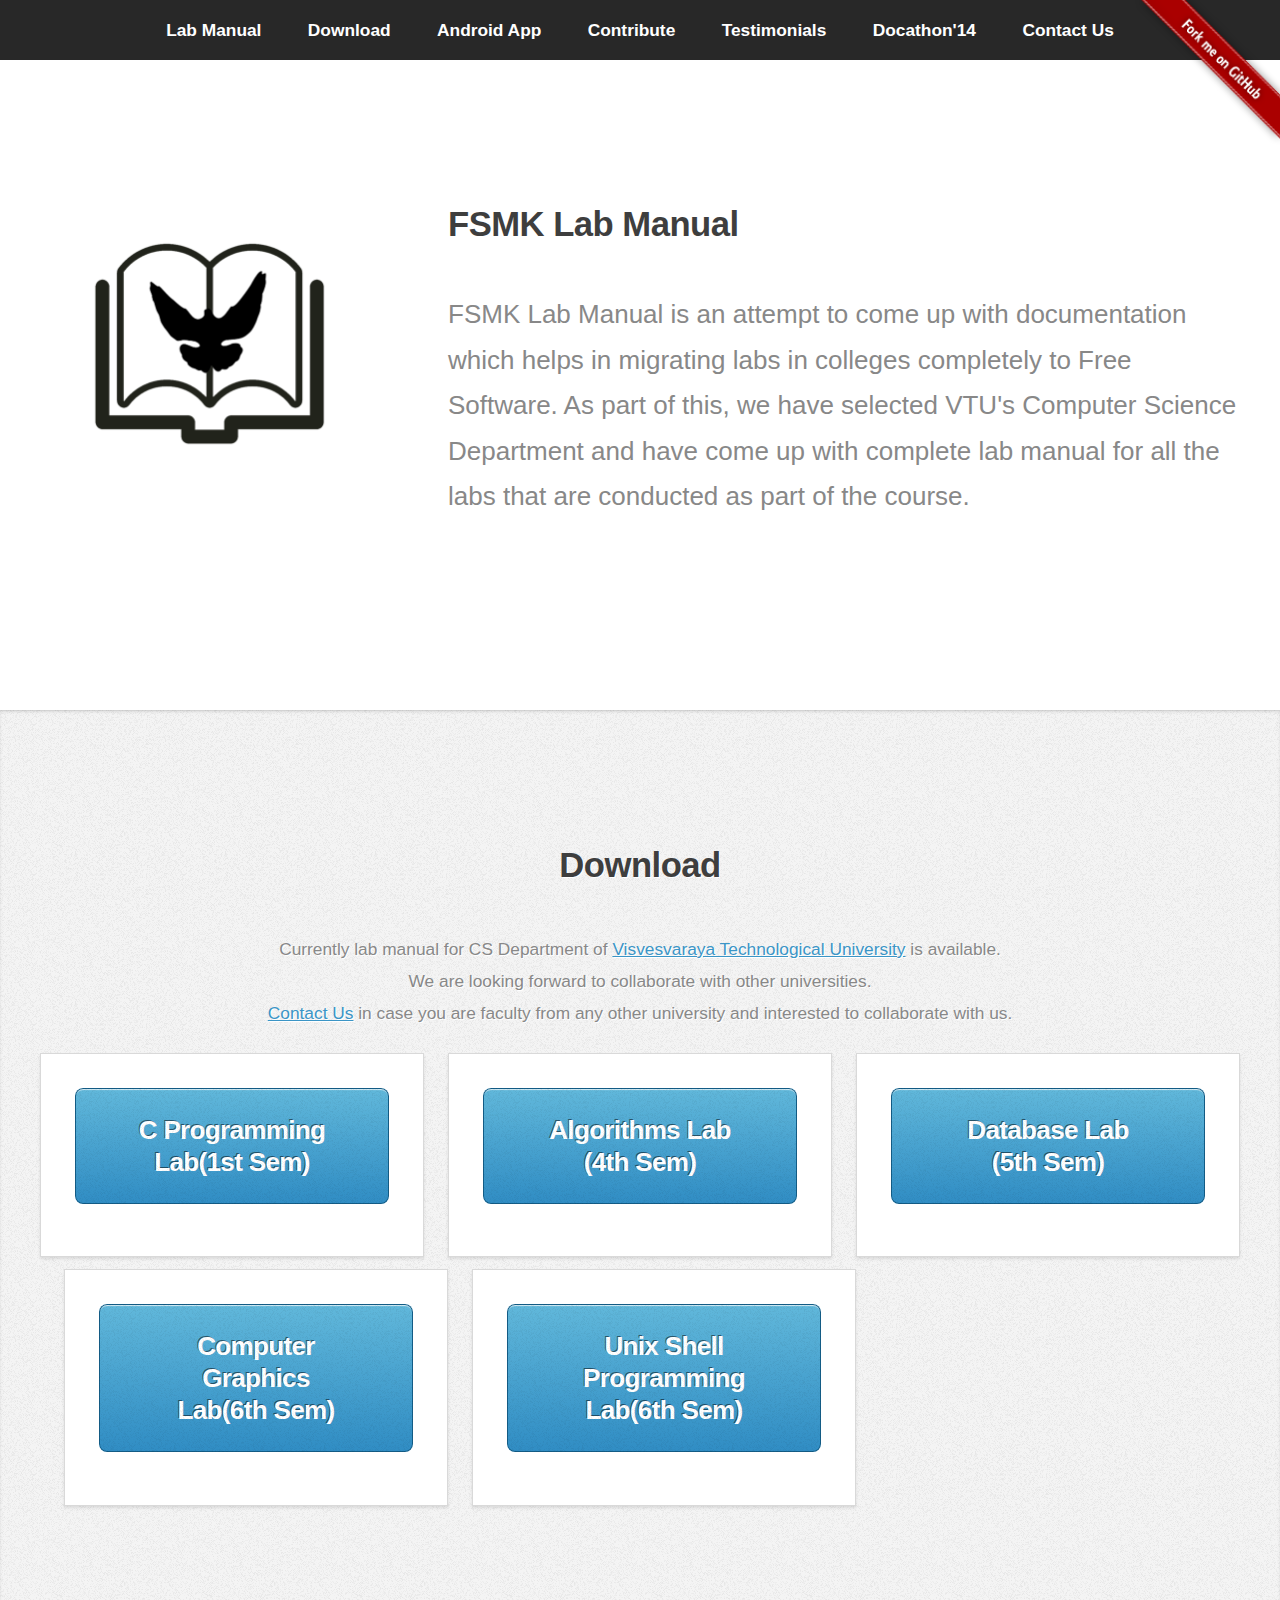
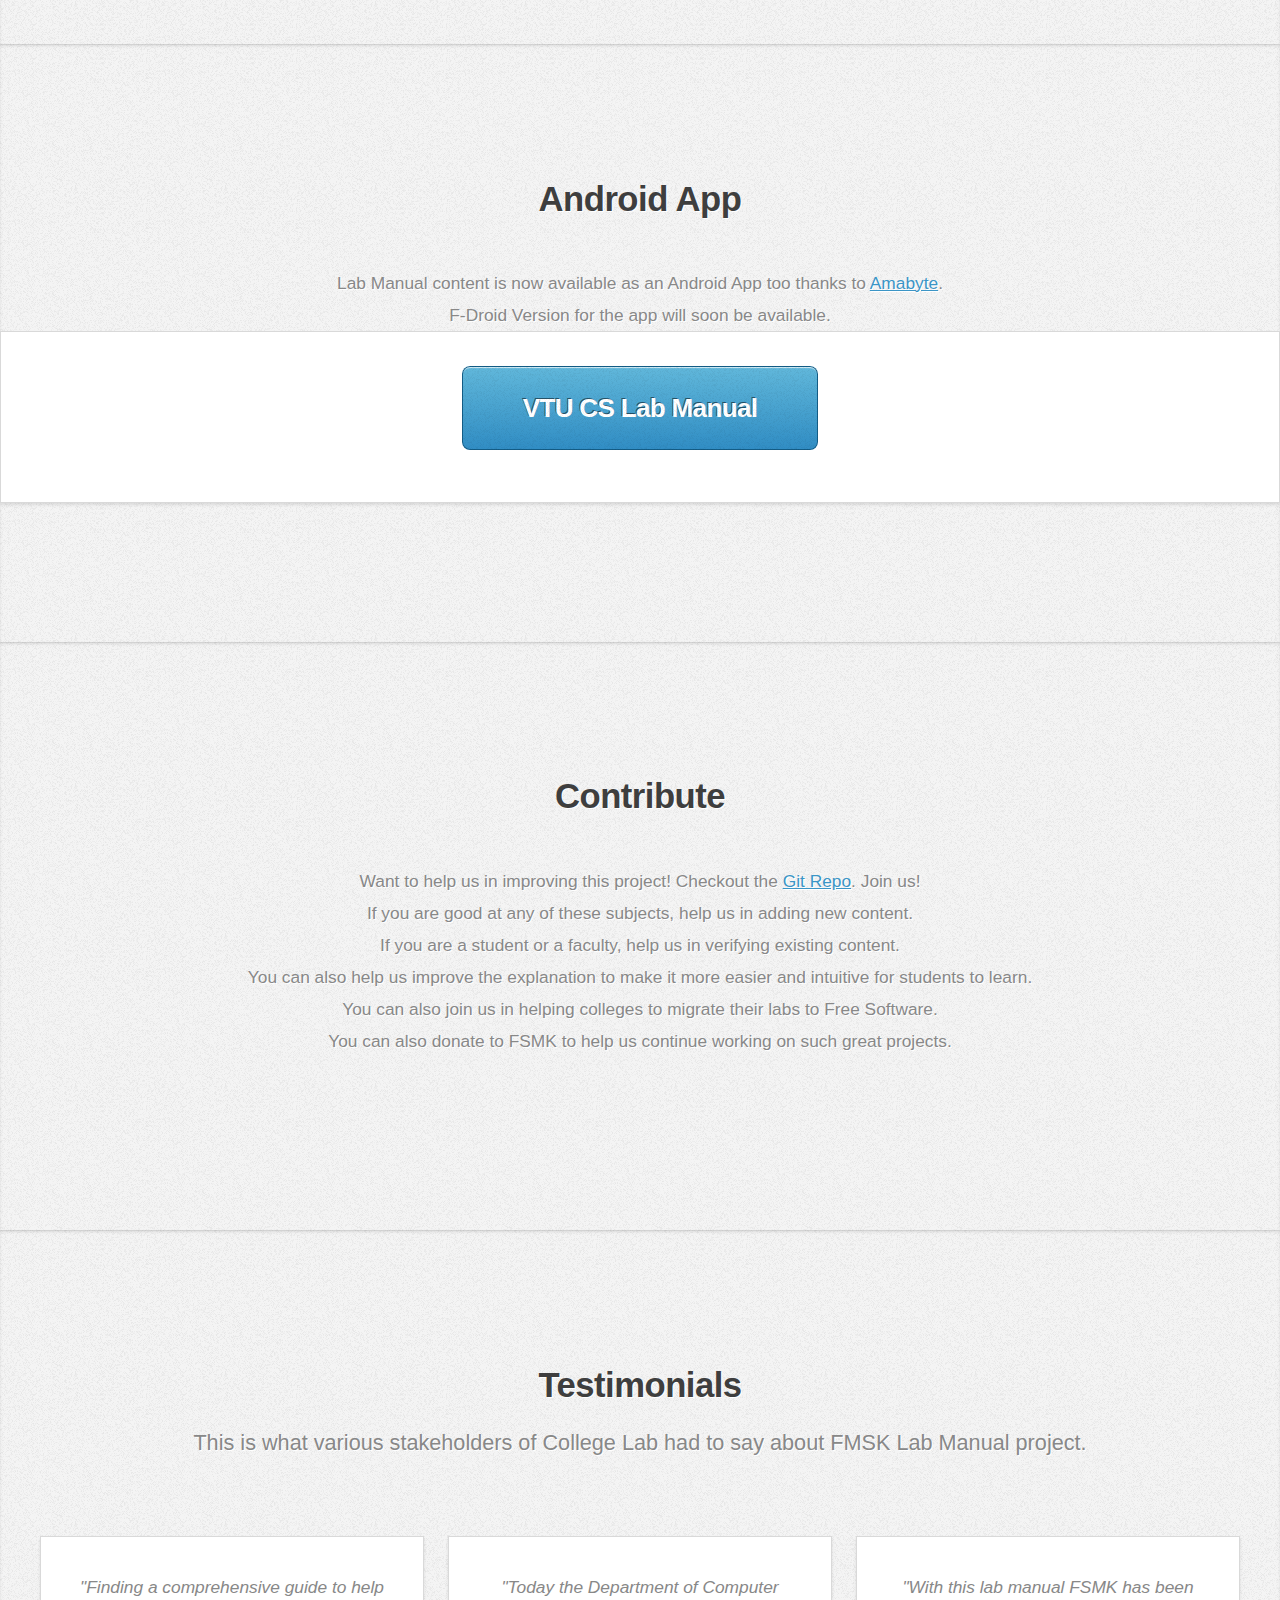
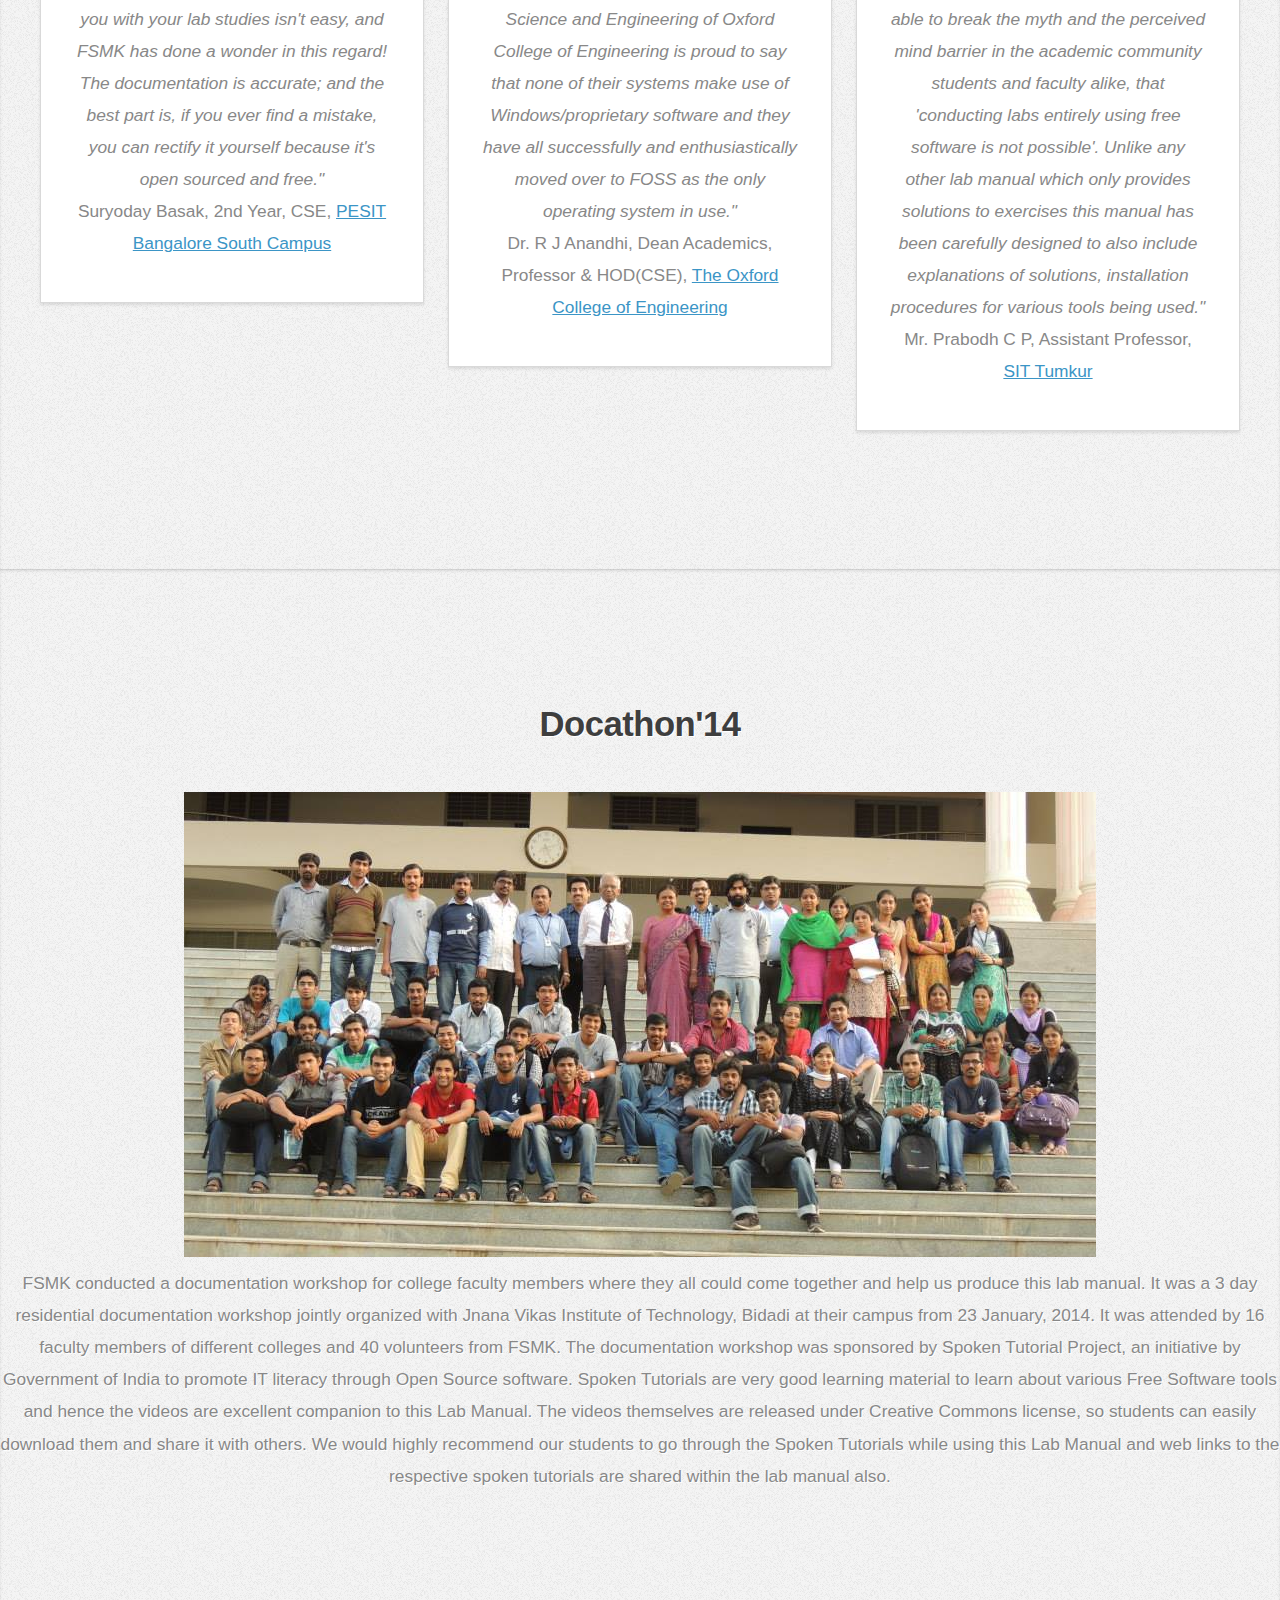
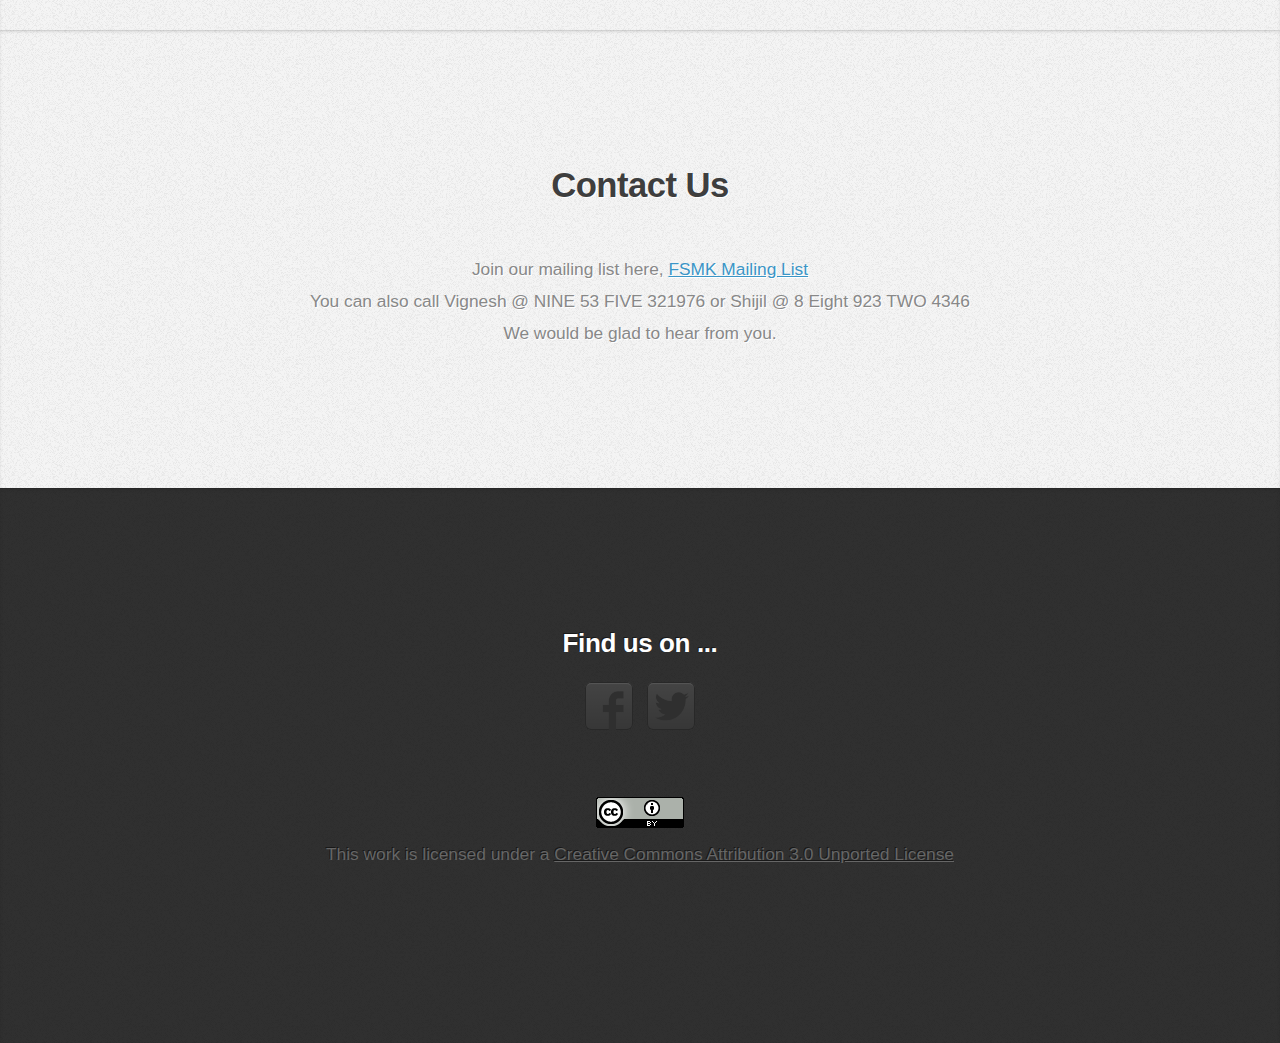
<file: .old/index.html>
<!DOCTYPE HTML>
<html>
<head>
<title>FSMK Lab Manual Project- Spreading Freedom in the labs</title>
<meta charset="utf-8">

<script src="js/jquery-1.8.3.min.js"></script>
<script src="css/5grid/init.js?use=mobile,desktop,1000px"></script>
<script src="js/init.js"></script>
<link rel="stylesheet" href="css/site.css">
<noscript>
<link rel="stylesheet" href="css/5grid/core.css">
<link rel="stylesheet" href="css/5grid/core-desktop.css">
<link rel="stylesheet" href="css/5grid/core-1200px.css">
<link rel="stylesheet" href="css/5grid/core-noscript.css">
<link rel="stylesheet" href="css/style.css">
<link rel="stylesheet" href="css/style-desktop.css">
</noscript>

</head>
<body>
  <div class="github-ribbon">
    <a href="https://github.com/fsmk/CS-VTU-Lab-Manual/" target="_blank">
      <img src="images/fork_me.png" width="100%" style="border-width: 1" alt="Github fork" title="Check out Github Repo to access all the source code.">
    </a>
  </div>
<nav id="nav">
  <ul>
    <li><a href="#top">Lab Manual</a></li>
    <li><a href="#download">Download</a></li>
    <li><a href="#app"><span color="blue">Android App</span></a></li>
    <li><a href="#contribute">Contribute</a></li>
    <li><a href="#testimonial">Testimonials</a></li>
    <li><a href="#docathon">Docathon'14</a></li>
    <li><a href="#contact">Contact Us</a></li>
  </ul>
</nav>
<div class="wrapper wrapper-style1 wrapper-first">
  <article class="5grid-layout" id="top">
    <div class="row">
      <div class="4u"> <span class="me image image-full"><img src="images/logo2.png" alt=""></span> </div>
      <div class="8u">
        <header>
          <h2><strong>FSMK Lab Manual</strong></h2>
        </header>
        <p>
       	 FSMK Lab Manual is an attempt to come up with documentation which helps in migrating labs in colleges completely to Free Software. As part of this, we have selected VTU's Computer Science Department and have come up with complete lab manual for all the labs that are conducted as part of the course.       	 
        </p>
        </div>
    </div>
  </article>
</div>
<div class="wrapper wrapper-style3">
  <article id="download">
    <header>
      <h2>Download</h2>
    </header>
    <span>
      Currently lab manual for CS Department of <a href="http://vtu.ac.in">Visvesvaraya Technological University</a> is available. 
      <br>We are looking forward to collaborate with other universities. 
      <br><a href="#contact">Contact Us</a> in case you are faculty from any other university and interested to collaborate with us.
    </span>
    <div class="5grid-layout">
      <div class="row">
        <div class="12u"> </div>
      </div>
      <div class="row">
        <div class="4u">
          <article class="box box-style2">
            <a href="https://github.com/fsmk/CS-VTU-Lab-Manual/blob/master/VTU/Sem1_Sem2/OLD2010/CPP_Lab/CPL.pdf?raw=true" class="button button-big">C Programming Lab(1st Sem) </a> 
          </article>
        </div>
        <div class="4u">
          <article class="box box-style2">           
            <a href="https://github.com/fsmk/CS-VTU-Lab-Manual/blob/master/VTU/Sem4/ADA_Lab/ADA.pdf?raw=true" class="button button-big">Algorithms Lab            (4th Sem)</a>             
          </article>
        </div>
        <div class="4u">
          <article class="box box-style2">           
            <a href="https://github.com/fsmk/CS-VTU-Lab-Manual/blob/master/VTU/Sem5/DB_Lab/DB_CSE_5thSem.pdf?raw=true" class="button button-big">Database Lab             (5th Sem)</a>             
          </article>
        </div>
        <div class="4u">
          <article class="box box-style2">           
            <a href="https://github.com/fsmk/CS-VTU-Lab-Manual/blob/master/VTU/Sem6/CG_Lab/CG.pdf?raw=true" class="button button-big">Computer Graphics Lab(6th Sem)</a>             
          </article>
        </div>
        <div class="4u">
          <article class="box box-style2">           
            <a href="https://github.com/fsmk/CS-VTU-Lab-Manual/blob/master/VTU/Sem6/USP_CD_Lab/USP.pdf?raw=true" class="button button-big">Unix Shell Programming Lab(6th Sem)</a>             
          </article>
        </div>
      </div>      
  </article>
</div>
<div class="wrapper wrapper-style3">
  <article id="app">
    <header>
      <h2>Android App</h2>
    </header>
    <span color="blue">
      Lab Manual content is now available as an Android App too thanks to <a href="http://www.amabyte.com/">Amabyte</a>. 
      <br>F-Droid Version for the app will soon be available.
    </span>
    <div class="4u">
      <article class="box box-style2">           
        <a href="https://play.google.com/store/apps/details?id=com.amabyte.vtucslabmanual&hl=en" target="_blank" class="button button-big">VTU CS Lab Manual</a>             
      </article>
    </div> 
  </article>
</div>
<div class="wrapper wrapper-style3">
  <article id="contribute">
    <header>
      <h2>Contribute</h2>
    </header>
    <span color="blue">
      Want to help us in improving this project! Checkout the <a href="https://github.com/fsmk/CS-VTU-Lab-Manual/">Git Repo</a>. Join us!
      <ul>
        <li>If you are good at any of these subjects, help us in adding new content.</li>
        <li>If you are a student or a faculty, help us in verifying existing content.</li>
        <li>You can also help us improve the explanation to make it more easier and intuitive for students to learn.</li>
        <li>You can also join us in helping colleges to migrate their labs to Free Software.</li>
        <li>You can also donate to FSMK to help us continue working on such great projects.</li>
      </ul>
    </span> 
  </article>
</div>
<div class="wrapper wrapper-style3">
  <article id="testimonial">
    <header>
      <h2>Testimonials</h2>
    <span>
      This is what various stakeholders of College Lab had to say about FMSK Lab Manual project.
    </span> 
    </header>
    <div class="5grid-layout">
      <div class="row">
        <div class="12u"> </div>
      </div>
      <div class="row">
        <div class="4u">
          <article class="box box-style2">           
            <p><i>"Finding a comprehensive guide to help you with your lab studies isn't easy, and FSMK has done a wonder in this regard! The documentation is accurate; and the best part is, if you ever find a mistake, you can rectify it yourself because it's open sourced and free."</i>
            <br>Suryoday Basak, 2nd Year, CSE, <a href="http://pesit.pes.edu/">PESIT Bangalore South Campus</a>
            </p>
          </article>
        </div>
        <div class="4u">
          <article class="box box-style2">             
            <p><i>"Today the Department of Computer Science and Engineering of Oxford College of Engineering is proud to say that none of their systems make use of Windows/proprietary software and they have all successfully and enthusiastically moved over to FOSS as the only operating system in use."</i>
            <br>Dr. R J Anandhi, Dean Academics, Professor & HOD(CSE), <a href="http://www.theoxford.edu/engineering/">The Oxford College of Engineering</a>
            </p>
          </article>
        </div>
        <div class="4u">
          <article class="box box-style2">             
            <p><i>"With this lab manual FSMK has been able to break the myth and the perceived mind barrier in the academic community students and faculty alike, that 'conducting labs entirely using free software is not possible'. Unlike any other lab manual which only provides solutions to exercises this manual has been carefully designed to also include explanations of solutions, installation procedures for various tools being used."</i>
            <br>Mr. Prabodh C P, Assistant Professor, <a href="http://www.sit.ac.in/">SIT Tumkur</a>
            </p>
          </article>
        </div>        
      </div>
  </article>
</div>

<div class="wrapper wrapper-style3">
  <article id="docathon">
    <header>
      <h2>Docathon'14</h2>
    </header>
    <div id="docathon-img">
      <img src="images/docathon.png" align="middle" alt="FSMK Docathon 2014 at JVIT" title="FSMK Docathon 2014 at JVIT">
    </div>
    <span>
      FSMK conducted a documentation workshop for college faculty members where they all could come together and help us produce this lab manual. It was a 3 day residential documentation workshop jointly organized with Jnana Vikas Institute of Technology, Bidadi at their campus from 23 January, 2014. It was attended by 16 faculty members of different colleges and 40 volunteers from FSMK. The documentation workshop was sponsored by Spoken Tutorial Project, an initiative by Government of India to promote IT literacy through Open Source software. Spoken Tutorials are very good learning material to learn about various Free Software tools and hence the videos are excellent companion to this Lab Manual. The videos themselves are released under Creative Commons license, so students can easily download them and share it with others. We would highly recommend our students to go through the Spoken Tutorials while using this Lab Manual and web links to the respective spoken tutorials are shared within the lab manual also.      
    </span> 
  </article>
</div>

<div class="wrapper wrapper-style3">
  <article id="contact">
    <header>
      <h2>Contact Us</h2>
    </header>
    <span color="blue">
      Join our mailing list here, <a href="http://lists.fsmk.in/listinfo.cgi/fsmk-discuss-fsmk.in" target="_blank">FSMK Mailing List</a> <br>
      You can also call Vignesh @ NINE 53 FIVE 321976 or Shijil @ 8 Eight 923 TWO 4346
      <br> We would be glad to hear from you.
    </span> 
  </article>
</div>

<div class="wrapper wrapper-style4">

     
        <div class="12u">
          <h3>Find us on ...</h3>
          <ul class="social">
            <li class="facebook"><a href="https://www.facebook.com/groups/freesoftwaremovementkarnataka/" target="_blank">Facebook</a></li>
            <li class="twitter"><a href="https://twitter.com/fsmk_org" target="_blank">Twitter</a></li>
          </ul>
        </div>
          
    <footer>
    	<img src="images/cc.png"></img>
      <p id="copyright"> This work is licensed under a <a href="http://creativecommons.org/licenses/by/3.0/deed.en_US" rel="license">Creative Commons Attribution 3.0 Unported License</a></p>
    </footer>
  
</div>
</body>
</html>
</file>
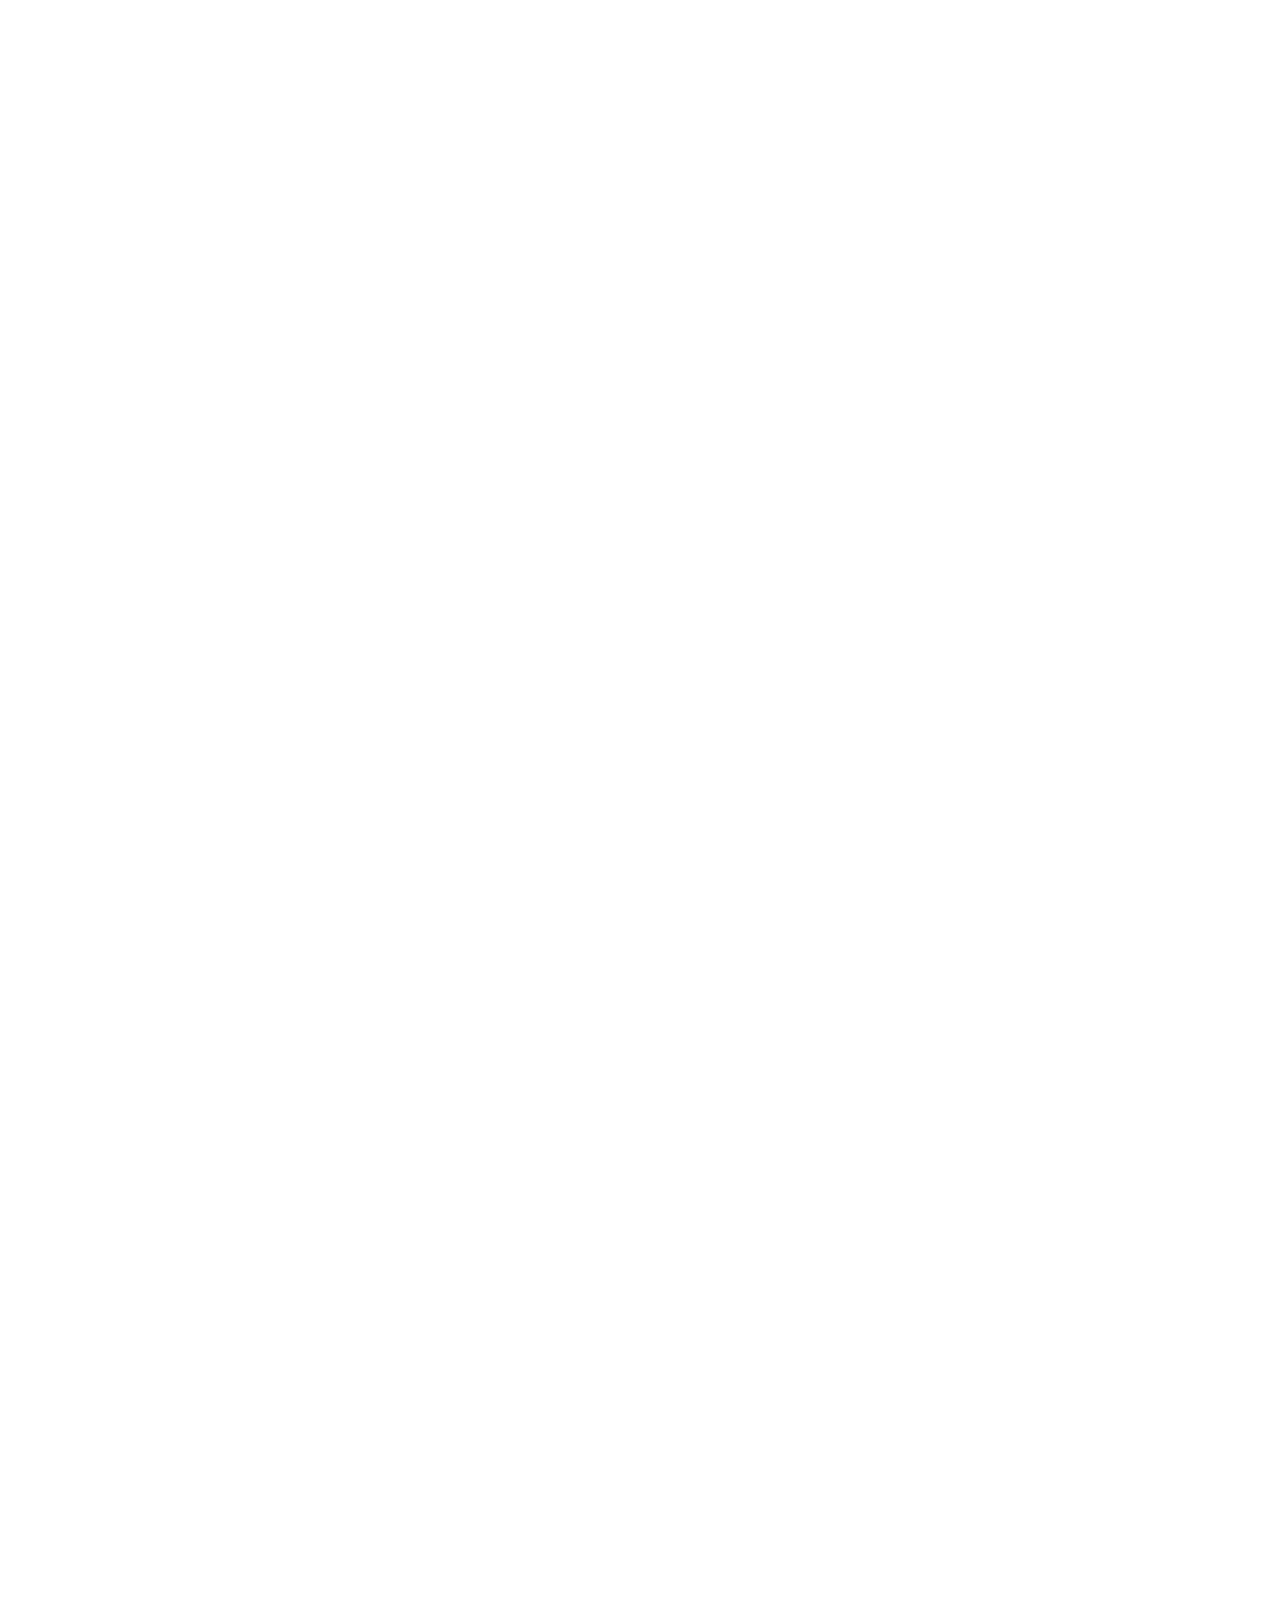
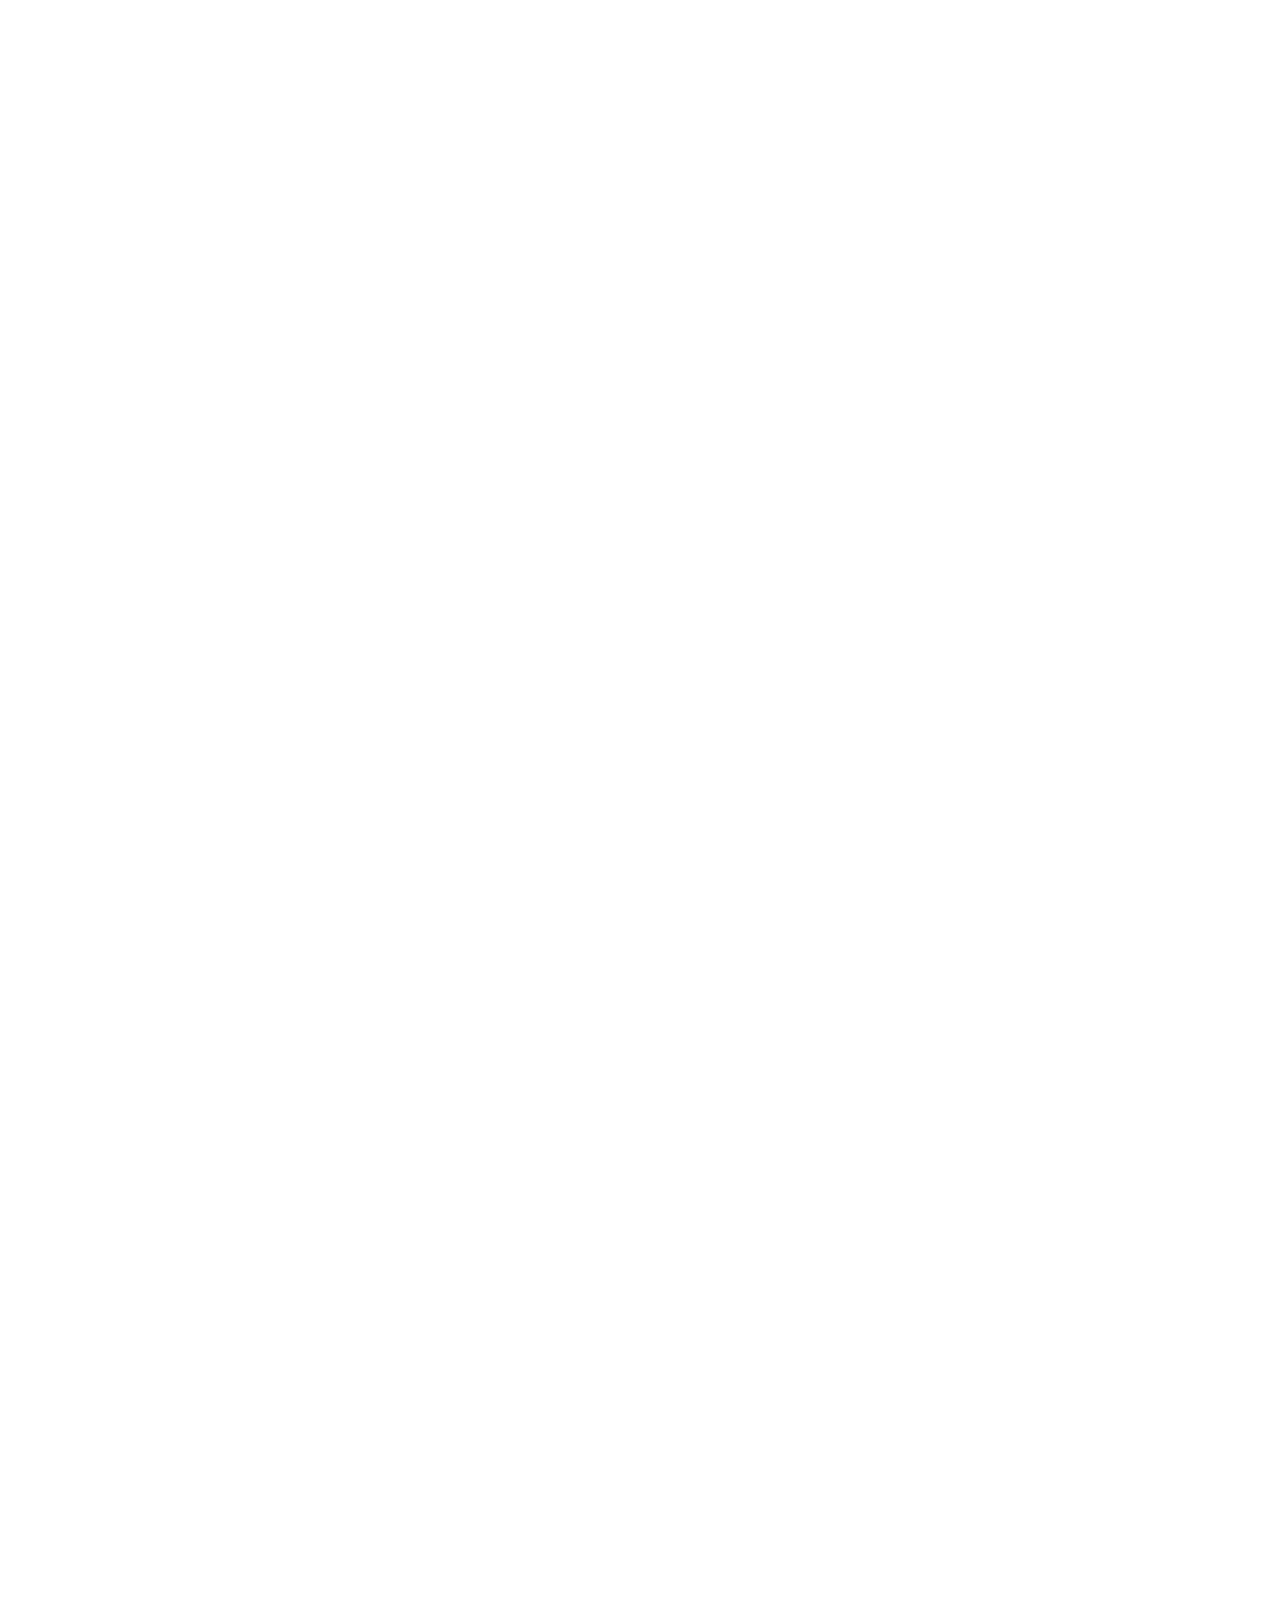
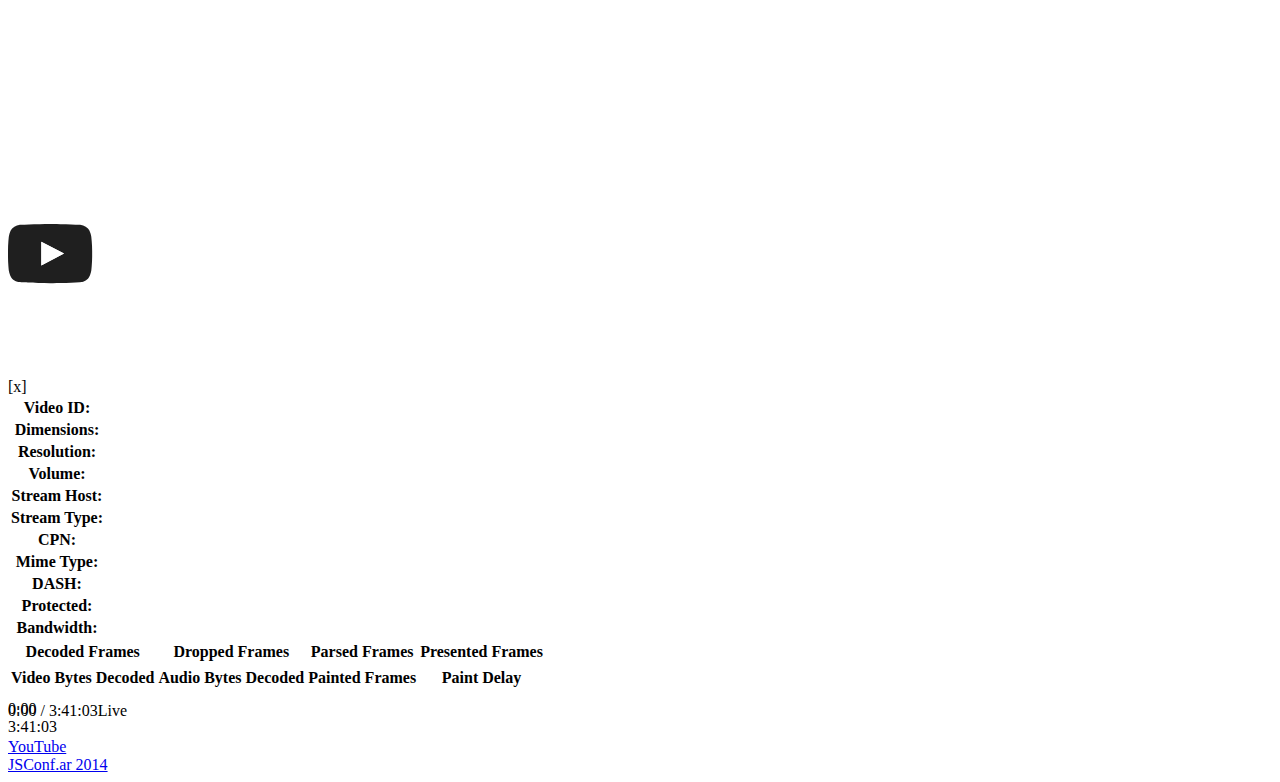
<file: content/I4VkZ5H9PE8.html>
<!DOCTYPE html>
<!-- saved from url=(0065)https://www.youtube.com/embed/I4VkZ5H9PE8?version=3&enablejsapi=1 -->
<html lang="en" dir="ltr" data-cast-api-enabled="true"><head><meta http-equiv="Content-Type" content="text/html; charset=UTF-8"><script id="js-559433985" src="Tf-qGjWUMoHZMXVBkTsgDeQliWpEx7wNIIiB--IlBD8.js" data-loaded="true"></script><title>JSConf.ar 2014 - YouTube</title><link rel="canonical" href="http://www.youtube.com/watch?v=I4VkZ5H9PE8">  <link rel="stylesheet" href="https://s.ytimg.com/yts/cssbin/www-embed-player-2x-webp-vflUyRBd5.css" name="www-embed-player">
<script>var ytcsi = {gt: function(n) {n = (n || '') + 'data_';return ytcsi[n] || (ytcsi[n] = {tick: {},span: {},info: {}});},tick: function(l, t, n) {ytcsi.gt(n).tick[l] = t || +new Date();},span: function(l, s, e, n) {ytcsi.gt(n).span[l] = (e ? e : +new Date()) - ytcsi.gt(n).tick[s];},setSpan: function(l, s, n) {ytcsi.gt(n).span[l] = s;},info: function(k, v, n) {ytcsi.gt(n).info[k] = v;},setStart: function(s, t, n) {ytcsi.info('yt_sts', s, n);ytcsi.tick('_start', t, n);}};(function(w, d) {ytcsi.perf = w.performance || w.mozPerformance ||w.msPerformance || w.webkitPerformance;ytcsi.setStart('dhs', ytcsi.perf ? ytcsi.perf.timing.responseStart : null);var isPrerender = (d.visibilityState || d.webkitVisibilityState) == 'prerender';var vName = d.webkitVisibilityState ? 'webkitvisibilitychange' : 'visibilitychange';if (isPrerender) {ytcsi.info('prerender', 1);var startTick = function() {ytcsi.setStart('dhs');d.removeEventListener(vName, startTick);};d.addEventListener(vName, startTick, false);}if (d.addEventListener) {d.addEventListener(vName, function() {ytcsi.tick('vc');}, false);}})(window, document);</script><style type="text/css"></style></head>


  <body id="" class="date-20150318 en_GB ltr     site-center-aligned site-as-giant-card  not-yt-legacy-css webkit webkit-537" dir="ltr">
<div id="player" class="full-frame" style="width: 100%; height: 100%; overflow: hidden;"><div class="html5-video-player el-embedded ps-null ytp-block-autohide autohide-controls-aspect autohide-controls-fullscreen autominimize-progress-bar-non-aspect ytp-tiny-mode cued-mode" tabindex="-1" id="player_uid_538644801_1" data-version="//s.ytimg.com/yts/jsbin/html5player-en_GB-vflgJ4EeF/html5player.js"><div class="html5-video-container"><video class="video-stream html5-main-video" style="transform: none;"></video><div class="html5-video-content"></div><div class="html5-storyboard-framepreview" aria-hidden="true" style="display: none;"><img class="html5-storyboard-framepreview-img" src="[data-uri]"></div><canvas width="60" height="60" aria-hidden="true" class="html5-video-loader html5-center-overlay ytp-scalable-icon-grow" style="display: none;"></canvas><div class="ytp-thumbnail html5-stop-propagation" style="background-image: url(https://i.ytimg.com/vi_webp/I4VkZ5H9PE8/hqdefault_live.webp);"><div class="ytp-large-play-button html5-center-overlay ytp-scalable-icon-shrink"><svg><path fill-rule="evenodd" clip-rule="evenodd" fill="#1F1F1F" class="ytp-large-play-button-svg" d="M84.15,26.4v6.35c0,2.833-0.15,5.967-0.45,9.4c-0.133,1.7-0.267,3.117-0.4,4.25l-0.15,0.95c-0.167,0.767-0.367,1.517-0.6,2.25c-0.667,2.367-1.533,4.083-2.6,5.15c-1.367,1.4-2.967,2.383-4.8,2.95c-0.633,0.2-1.316,0.333-2.05,0.4c-0.767,0.1-1.3,0.167-1.6,0.2c-4.9,0.367-11.283,0.617-19.15,0.75c-2.434,0.034-4.883,0.067-7.35,0.1h-2.95C38.417,59.117,34.5,59.067,30.3,59c-8.433-0.167-14.05-0.383-16.85-0.65c-0.067-0.033-0.667-0.117-1.8-0.25c-0.9-0.133-1.683-0.283-2.35-0.45c-2.066-0.533-3.783-1.5-5.15-2.9c-1.033-1.067-1.9-2.783-2.6-5.15C1.317,48.867,1.133,48.117,1,47.35L0.8,46.4c-0.133-1.133-0.267-2.55-0.4-4.25C0.133,38.717,0,35.583,0,32.75V26.4c0-2.833,0.133-5.95,0.4-9.35l0.4-4.25c0.167-0.966,0.417-2.05,0.75-3.25c0.7-2.333,1.567-4.033,2.6-5.1c1.367-1.434,2.967-2.434,4.8-3c0.633-0.167,1.333-0.3,2.1-0.4c0.4-0.066,0.917-0.133,1.55-0.2c4.9-0.333,11.283-0.567,19.15-0.7C35.65,0.05,39.083,0,42.05,0L45,0.05c2.467,0,4.933,0.034,7.4,0.1c7.833,0.133,14.2,0.367,19.1,0.7c0.3,0.033,0.833,0.1,1.6,0.2c0.733,0.1,1.417,0.233,2.05,0.4c1.833,0.566,3.434,1.566,4.8,3c1.066,1.066,1.933,2.767,2.6,5.1c0.367,1.2,0.617,2.284,0.75,3.25l0.4,4.25C84,20.45,84.15,23.567,84.15,26.4z M33.3,41.4L56,29.6L33.3,17.75V41.4z"></path><polygon fill-rule="evenodd" clip-rule="evenodd" fill="#FFFFFF" points="33.3,41.4 33.3,17.75 56,29.6"></polygon></svg></div></div><div class="html5-bezel html5-center-overlay" aria-hidden="true" style="display: none;"><div></div></div></div><div class="html5-video-info-panel"><span class="html5-video-info-panel-close" role="button" title="close">[x]</span><div class="html5-video-info-panel-content"><table class="html5-video-info-table"><tr><th>Video ID:</th><td></td></tr><tr><th>Dimensions:</th><td></td></tr><tr><th>Resolution:</th><td></td></tr><tr><th>Volume:</th><td></td></tr><tr><th>Stream Host:</th><td></td></tr><tr><th>Stream Type:</th><td></td></tr><tr><th>CPN:</th><td></td></tr><tr><th>Mime Type:</th><td></td></tr><tr><th>DASH:</th><td></td></tr><tr><th>Protected:</th><td></td></tr><tr><th>Bandwidth:</th><td><span><span><span></span></span></span><span></span></td></tr></table><table class="html5-video-info-table html5-video-element-info-table"><tr><th>Decoded Frames</th><th>Dropped Frames</th><th>Parsed Frames</th><th>Presented Frames</th></tr><tr><td></td><td></td><td></td><td></td></tr><tr><th>Video Bytes Decoded</th><th>Audio Bytes Decoded</th><th>Painted Frames</th><th>Paint Delay</th></tr><tr><td></td><td></td><td></td><td></td></tr></table></div></div><div class="html5-video-controls"><div class="ytp-progress-bar-container"><div class="html5-storyboard" aria-hidden="true" style="display: none;"><div class="html5-storyboard-filmstrip"></div><div class="html5-storyboard-lens"><img class="html5-storyboard-lens-thumbnail" src="[data-uri]"><div class="ytp-storyboard-lens-timestamp-wrapper"><span class="html5-storyboard-lens-timestamp"></span></div></div></div><div class="html5-progress-bar ytp-force-transform red" tabindex="6250" role="slider" aria-label="Seek slider" aria-valuemin="0" aria-valuemax="13263" aria-valuenow="0" aria-valuetext="0:00 of 3:41:03"><div class="ytp-progress-bar-padding"></div><div class="ytp-progress-list"><div class="ytp-unloaded-progress" style="left: 0%; transform: scaleX(1);"></div><div class="ytp-play-progress" style="left: 0%;"></div><div class="ytp-load-progress" style="left: 0%; transform: scaleX(0);"></div><div class="ytp-clip-start-exclude"></div><div class="ytp-clip-end-exclude"></div><div class="html5-ad-progress-list"></div><div class="ytp-marker-crenellation-list"></div><div class="ytp-marker-progress-list"></div></div><div class="ytp-scrubber-pull-indicator" style="left: -8px;"></div><div class="html5-scrubber-button" style="transform-origin: 0% 50% 0px; left: -8px;"></div></div><div class="ytp-bound-time-left"></div><div class="ytp-bound-time-right"></div><div class="ytp-clip-start html5-clip-marker yt-uix-tooltip" draggable="true"></div><div class="ytp-clip-end html5-clip-marker yt-uix-tooltip" draggable="true"></div><div class="ytp-progress-tooltip" aria-hidden="true" style="display: none;"><div class="ytp-progress-tooltip-thumbnail-container"><div class="ytp-progress-tooltip-thumbnail"></div></div><div class="ytp-progress-tooltip-text-container"><div class="ytp-progress-tooltip-text"></div></div><div class="ytp-progress-tooltip-timestamp-container"><div class="ytp-progress-tooltip-timestamp"></div></div><div class="ytp-progress-tooltip-arrow"></div></div></div><div class="html5-player-chrome"><div class="ytp-button ytp-button-prev" role="button" aria-label="Previous" tabindex="6050" aria-hidden="true" style="display: none;"></div><div class="ytp-button ytp-button-play" role="button" tabindex="6000" aria-label="Play"></div><div class="ytp-button ytp-button-next" role="button" aria-label="Next" tabindex="6051" aria-hidden="true" style="display: none;"></div><span class="ytp-volume-hover-area"><div class="ytp-volume-control"><div class="ytp-button ytp-button-volume" role="button" tabindex="6100" aria-label="mute toggle" data-value="max"></div><div class="ytp-volume-panel" role="slider" aria-valuemin="0" aria-valuemax="100" tabindex="6200" aria-valuenow="100" aria-valuetext="100% volume"><div class="ytp-volume-slider" draggable="true"><div class="ytp-volume-slider-foreground" style="left: 49px;"></div></div></div></div><div class="ytp-time-display html5-control" aria-hidden="true"><span class="ytp-time-current">0:00</span><span class="ytp-time-separator"> / </span><span class="ytp-time-duration">3:41:03</span><span class="ytp-time-live-badge">Live</span></div></span><div class="ytp-button ytp-button-fullscreen-enter" role="button" tabindex="6900" aria-label="Full screen" style="display: inline-block;"></div><div class="ytp-button ytp-size-toggle-large" role="button" aria-label="Cinema mode" tabindex="6800" aria-hidden="true" style="display: none;"></div><div class="ytp-button ytp-button-watch-on-youtube" role="button" aria-label="Watch on YouTube.com" tabindex="6700"></div><div class="ytp-button ytp-settings-button" role="button" aria-label="Settings" tabindex="6600" aria-haspopup="true" id="settings_button"><div class=""></div></div><div class="ytp-button ytp-button-playlist" role="button" aria-label="Playlist" tabindex="6400"></div><div class="ytp-button ytp-button-watch-later" role="button" aria-label="Watch Later" tabindex="6300"></div></div><div class="ytp-menu-container" tabindex="-1" role="menu" aria-labelledby="settings_button" aria-hidden="true" style="display: none;"><div class="ytp-menu"><div class="ytp-menu-content"><div class="ytp-menu-row"><div class="ytp-menu-cell">Speed</div></div><div class="ytp-menu-row"><div class="ytp-menu-cell"><div class="ytp-drop-down" aria-label="Speed" style="min-width: 100px;"><div class="ytp-drop-down-menu" tabindex="-1" role="listbox" aria-hidden="true" style="display: none; bottom: -1px;"><div class="ytp-drop-down-menu-content"><div class="ytp-button ytp-drop-down-menu-button" role="option" aria-checked="false" tabindex="2300"><div class="ytp-drop-down-menu-button-check"></div>0.25</div><div class="ytp-button ytp-drop-down-menu-button" role="option" aria-checked="false" tabindex="2300"><div class="ytp-drop-down-menu-button-check"></div>0.5</div><div class="ytp-button ytp-drop-down-menu-button ytp-drop-down-menu-button-selected ytp-drop-down-menu-button-checked" role="option" aria-checked="true" tabindex="2300"><div class="ytp-drop-down-menu-button-check"></div>Normal</div><div class="ytp-button ytp-drop-down-menu-button" role="option" aria-checked="false" tabindex="2300"><div class="ytp-drop-down-menu-button-check"></div>1.25</div><div class="ytp-button ytp-drop-down-menu-button" role="option" aria-checked="false" tabindex="2300"><div class="ytp-drop-down-menu-button-check"></div>1.5</div><div class="ytp-button ytp-drop-down-menu-button" role="option" aria-checked="false" tabindex="2300"><div class="ytp-drop-down-menu-button-check"></div>2</div></div></div><div class="ytp-button ytp-drop-down-label" role="button" tabindex="2301"><div class="ytp-drop-down-label-content">Normal</div><div class="ytp-drop-down-arrow"></div></div></div></div></div></div></div></div></div><div class="ytp-clickguard"></div><div class="ytp-dialog-holder" aria-hidden="true" style="display: none;"></div><img class="html5-watermark ytp-scalable-icon-shrink" src="[data-uri]" alt="Watermark" aria-hidden="true" style="display: none;"><div class="html5-info-bar ytp-can-share"><div class="html5-title"><div class="html5-like-dislike-buttons hid"></div><div class="ytp-action-buttons"><div class="ytp-button ytp-button-share" role="button" aria-label="Share" tabindex="3400"></div><div class="ytp-button ytp-button-dislike" role="button" aria-label="Dislike" tabindex="3300" data-tooltip-below="1"></div><div class="ytp-button ytp-button-like" role="button" aria-label="Like" tabindex="3200" data-tooltip-below="1"></div></div><a class="html5-title-logo" tabindex="3550" aria-label="Watch on YouTube.com" data-tooltip="Watch on YouTube.com" data-tooltip-below="1" href="https://www.youtube.com/watch?v=I4VkZ5H9PE8">YouTube</a><div class="html5-title-text-wrapper"><a class="html5-title-text" tabindex="3100" href="https://www.youtube.com/watch?v=I4VkZ5H9PE8">JSConf.ar 2014</a></div></div></div></div></div><div id="player-unavailable" class="ytp-error hid"><div id="unavailable-submessage" class="ytp-error-content"></div></div>  <script src="www-embed-player.js" type="text/javascript" name="www-embed-player/www-embed-player"></script>
  <script src="html5player.js" type="text/javascript" name="html5player/html5player"></script>
<script>yt.setConfig({'EVENT_ID': "WgMLVZKdNZK4oAPWwoHICQ",'VIDEO_ID': "I4VkZ5H9PE8",'ENABLE_CAST_API': true,'MDX_ENABLE_CASTV2': true,'ENABLE_JS_API': true,'POST_MESSAGE_ORIGIN': "*",'BG_P': "q5IOlGYE\/O9Ni75mKc06asrSAR5XapKLhrIYh5z4BAeQzNIJD+9VU1JyKGs2FV5\/+0f\/VzdhhYVXRiaTZPAshlWvH7WHzoZQlkizJAXM2ok4TMMN4CeX\/[base64]\/E1mxag4NUs0rFKOlo4qUdtgFJhYOgBFgfxidMxGk8MimhDhCF9UCyVMsnccxgwL6ty3w7P5\/VA33YScWmjRRiILKnjEjJP0zLcP3eAFQkK2sPufLeOltfshgCpr+w6AAihH3ls2vsEUalI2nJnOLwdoviyDrR5Vw+gOSmiRD8fZvPgDDHMFRYYynWhCmfvWO2gLQZR++PXmOLWHY1rT198sMXCOwiucHH2+Mpt8fmkAga3\/DgrSM+ArO1WUIFGnzhC8R1lxNdZQXH917YYzMqMbCQRVzuuQ2+cQUP18Bj8OQ+u3zSzE0iKhsI2J9hP43t3vX3K2xeDEF8jCldoLxllapEGrEMDpVvBHgkb87bIV7SUKeFffvDkDIeEI1KHRRC4eIUCfo4oilZ9Cy+F\/yD96ucyUQp1jIV6\/iU5lAu1CeF1QfnWOtS7T+YWntsLKmfPwr85HVo1PkRJZx6xSA\/L8rjtsZO07XNAwwys8Aka2OxLYZuGfTS4pdp7PYj+o9mPyCX\/BEgoPupF3UEXQQBzg\/ZAsQOIfhKADHkqzA5fSZkbH3vZoKU13A8bUgbrmxe30tgglnIXflpIJveKsRt3ttmW3dgbF+sHZZ9Xy\/kOR7+0BsyhTG4lo0jtrOaAGUdvmW+Yue+QW4sauHdnLu1oII2XWLE1sWdbjMm8v\/CTR7oS3b\/tH0NipWQGXCxFkANd9nRxjS7MiigZJgpQCkJki8zDI\/ImiTZufR5SYuL0G2MqfZpwrAcf2rrRqC7dIS00vQtEPR+eIJOf6FVgICQCOOpaQEtynSN1XjCkldA5JkLJj2mj5+8Bveml+lv+OzQ5PehGUynMcZhUK7b5fsZbFnqkypK9rz4LLipHLlRUa\/mo4TTQJS3k2Nim\/TV60bAKZfdA3ezlF1eYfFdW4\/5yXDblhNPfraQJH6JXHtdlqA8V00+V39E6gV41To14wnVFub20mjLuIOMQMRWYbgflwlCc\/B2JVdF8kJ0EyPdJ6weyBBoJuyfUVMt9l0P\/Fz+hH3an9z76bJO4yNS3FMVoGTQ6g0n4gCghC4leI\/vsXM1ZTyn1OUG8tBRAaQ6jsMAqP7DA5aqSbXkBp7j1NU9nES8BM8vs5pGTjFiX7F0DLULkJ4PuZ7s+Ags9rJV39jWPKbvlN1tZGCm+2pD9hqcaUjcJxPZR+7WWniH\/[base64]\/jwNihyHvMnXqXrTnnUt+PJUQk7E\/jAyH+Oun7FEmlm1rDIvS5QX7iL9\/15ig1tJs0LnoMDK0zHEZ3zfJaFh7erBQNsxcam5yyXOEDXRmLWabI3l\/mZx\/fWw1hf5XwsS\/JvYTwruYXKsvFs2S3iPJ1g9MHmaGRTKL30HL0gG3QJiZHYjaw\/rJzupSxFl\/PZRuH6yxd\/zZNzQwXEkffSipGHzVcnrQLT1HXweTnGWfHficTDfGfP88EsARktGVntiuWDw4Wwtps1MsF94A6ZT0MFhPnC3GUtV17SNRynsvdnVk4wIySXhumntciF\/whzgzYRJs8xfreNc5iFHIPUCXjGuT8xBpN1dKgksViqNbqA4vP6etESN9cPqBM3va20qFUeIyPoS8d\/MOSk\/0f+PAvHdskbDcez2T4K2w3aM393JEFi+7SsVKT0iBAW6eD+oc96ilwRZH+DKx1WJ\/dFRy1mHxwhKH0dXTePBFD9HDBNDtYYJIRdGMdGqrNt8ktcLpxxBAUEQfvP6kNr37K9L0wpkOY8mVp+vjAc0gjnoRKOlCXb3QwU6FMjtOHa\/GUgF1USVN6BO93f8moudWGj1zBEivN7drtzgtFca7Lr\/85zz29QkGrZC4fw4eIanWf+N46ojMFRVvfr9M2maW5yhQQeLTrslz2fY5iXjtdToAcC1ikuGdNPhES9vXjWaEuuPLZ+psdb1XvVwMbx2xssq\/\/8Om6Iq+z1x7BblCTroEjIaZQoKLmgpIWokFf999\/6afsstgkgZbj1xAd6sUysFBH0Bwty2UdSAQRdgacTvTiPeZ4wjWNnN8eGtZwCSqDPo0P7mzhbwWpP44iKcwvFPEFcaiSPuQqTcLGwUavn0kv1kHNuKKGlbZBPnslCEJg2mVNgODVBp3DlL7H5fxA\/swawIX70uCRkwx\/yDuymaoaWSx5iCrrth2C0EbMKY8RfhfhxfpwEsmEGjpC9sAppmnxZ70798SRWubD9GhdcdmsQpQAEdDGBw+sEyAv8kgxdFQLOyecodBwmVBFDCyCNbeBXRZP3ebBzawrxNizp97rACVA4oXka1GfqmUD+cE12DFtVkhEh+Ze5nY838tGivVEHhrM\/ttTaGSPBdAxAz4bKvu9PROapUevy+\/[base64]\/ngs11fsU162jKFFdeNwU6TJBZABHqZeZaghBi2thghPIrQ6vdIB5GcEZERVDkDxOaugTnXwIl5MeRZVxnpCImVW3JdeGLNEdVyLSEQGgyQYMfR74j\/KSrRmXihKL+BgLC15ieB7QAQMAE1MRTZfHjpormzXyutwBjoMxZAZXNU\/\/dP0LP5bBqbuV4QwLCX07BrMe7fccR\/Ekf3xwzj2JNMfbYvGmLF\/w4byY2ePGW6DKnXoNKsAh0EX23ZjfgLhPBvybsdcnCYMWk9RaZqs7scOjAQb61yVRuwfSJ9ods+6Op28G2DZtqqvKuJll+UFx9gABC0Y1LcpRrkeq5M1a1\/p00rD2yejAXQMApCr3MdML9qIaZEl6t89\/a06UMHIuAIw0dFiSXYZeIpw1YnOVA3J9cQ6xEhyi7hoj\/MwK7Pt\/57OA4nPaiJrKcZXF4rhbJbr9211YUzbKIE7n4DxoC3m920oWvUnangkT2HXB8hhW8pnA7TxGSP5AsTTxDWu1BO0tqu8V5kAd7yuZN6bcCxbITFDyiPNMjgzquwLk0mmnCR4cS\/[base64]\/paGs\/jqtDO5Msxf0Qd7EBs\/E9GSYoOpQddg9gbOYXeQ+vKsu2DebDrU00xNOWnJk0KEkwJBO++BzOD62Z4cfIALWYO5pj9lPQIQk1Vmc2jGuHtlo55wzzrjNj9XVON5f9Ti+Ami+Rfl2aPrCOWcl8QWQl52HF0pj9TvAixJ9\/WSkdMY2ML+qS15bN\/KZMuAoLCQuIguVJZ5vO66ZDYE2ciUNJYvsaFNwqay5XSD7\/ESgk1D21IDNGHjH90ZVJVrq+o9oK69qL5XOklS2MCOh12BTjv624MUKlFqJGxA5EmQugAU8pQyHXxvea6+o\/o+8nqe9G2b\/AAcpIwy8JYhiVGG2Qt2YkTtG0wk4V2Pt2s14siv5bSVSRhb4kNv6rf5g+toTRTSACE7lgAl+F6ZMiZ4d4lbJladK5H3MhjhrYc3CigXOQle\/YNxDX2Oj\/DzJs41xrebIUyng4zpG2K3oIpRFDKkOPOxQ7JMCEMvj84J0UDLPC1N+MhJN43\/f+F9YVz+JTIGxKJmst9\/6pipaew8lWxzATNJWvfp6Ca5Yrb0u5+FiD4yzhvnB3wv1t270+SxRSeAg7Hg8lFMUPwpnGezY29By9Brsdmxr81H2qCynsivI9TSKsKabTWfzIvqwyKF3T9TlC+\/[base64]\/sSUa\/cGnPtwvzw67RMQnZ7tieU8u+dZGIltI5OAdOpZb6kPbUIdlUx00LlNMxKkbJTRU3zQ\/8AFM3dg9\/pbn5yHUI5UzYiPM8iXID2X+HrVuKIiM1cXHYcxqLDDwJbECtuKf8tCUzdlE3p+XAA7ccwvd06ySd7VowyjT2cogvZIknSiTVZY1HvwEKYipNND1qYHw8I8KLVd2J7WhxIUlaNjiTbBDDnEpeJdYXYz1kROay0k0wmm9BRH\/a1PSJpvPqXVUNFnvLjtYvRCGjsOgoGvyoB6mn3u3fsCnjrBzcIplRrki6\/HWm8O\/25WQgs6RlBwoZyxKFBP2Wq4fWgw1XtFz0BMy+4MpzQxR8DVWmDjRXrWqtiui9RcZKydPQmi5hvZTcc8RoL\/g2FCeM+yGBHrMiu0oRzxIespJoO7CS+ZYnX6Bx1LXZT\/SgwTu7g1QEj9wvvnLi3n0+TLWTh+L3DxeORaqFJct3RWne8A3ENODBkQKyuf3csjVeiBRl5CeKAH+eq\/[base64]\/1uiDS5mo3WNVdMymPqs0AgMnQmV3WNF0MMOSCSN+\/4H1XuvCCEZ+qnmQIrlIKGVTU06eOxIJUt9F1HtLPDnDC+NN1PZGTmtU7IvJ+bzs7rlDrkyBQyzu1lcXnwtNu1oJVQed69NghiRMIanMCVFm6gnibD0A3xyUsWG49cFVhHRRXer9H\/V63c1b3CkdnRMYI\/XerMN668dCv2d1uYAfrqyrI8VG8RDZZcnFFJip6CuEjcEionf8zsD6AT3JFTqp0wMAD93Rr50vwR407iGkSiBX\/Bt6B5kR+hGGUK19tpYpKoNThwSj8R4XLaddpzfFtYTnylhy2hUJRGcqAK5fC05RFBnJF4a+7RklCSq\/2xmtmXOdpeIU6C4LzzJAcPGlKxYkzO94abWLm49rzKQBkDT4VTu0OqJSuChvZMrAWYI\/rg0C7FqZ+oFldAygTxUS3oM\/QTiNttziN6tBvGBL0V6zV1RauHb7+B4P9CZYph+xsCDRArOC1GM8z\/m6IfWaqejSs18vOir0tybiP+zJMaY+fxUbuVT\/Qz8bAVv\/OBMn1QOirp5w0QvH+FMQlVdp1FRLCLPkYISqmrJDWBEj9lIm1I4wylfOk8OzfVOdaWnuU8XFtp3MGoERx5wtth+O\/QSc1wRqM47nLqZDkN5J7Ssy3wnXCEMGQRDb8un8rw1C2HjE+0YbeLXbHSh7Gw2ztp1eVLXB\/5krmkwi2VyC\/YfFhKzLwiZ+NXvKoMcUjs\/Aq0ZbpYG1nxcAlkWJZcxj0gan3NS9S6Dpi7sg+b2Is4aZkyiSUMjHXP3WInr09tAhGwc5fp7GOJURETiRNc5J4YGaKvPaFOMwxurJ0MhF1ab+ytyMgQty\/wIb1K1R8gFL9kNcv803SKW1\/AN+ZTx\/mItWli7ruMYkAo2P9bIsJ3cCul2UyOQvd9H1Wyx9TEoCzr+AJohcJG4iQzdpoG93VJNXZ+oARf0wd+q1kVhgxoA7J9m5jbj5jipnZnBnnyFhkfjYhmtGZabJXsqJ4SUpbw0\/onYL4JJAKsfe7Q7pnLU0+G4RvTn+r8qhUwkRSqpeaaS0c15aZaoPLxHsRAqpsKbWRMQGrsa9GfSpbyYo\/Y0MgtbEImvBavrbOShmv0lqDuSa9Ufm3E6R12Pbs\/OB7PZA3JN+1Nvn6I\/z1vX6xwaENAgBQCZJaZmifvAahhHFUwLykKqhwuUdSXcx0c8ePK4zdRdt033d\/mqwVhd08CwBlFCjZ5VLndr\/1gCi0qNKKT7Ie7Rng2fgZFUbuk7OLtZ\/sc24\/SyNtxCZ16e2zfQhY+Dq1wCF0yvsy40QGxqR26Y40ZOlTv2kQtJvTsirdhMqH\/jyuCcrneUSjfWuzeSibKiwlWNKl4UYEAjysp3KJEJW+eApVAGIYNmK1Dph5BWV6hxIPQ6dqGYIlDvNDmfz3rK1o+WpnluyYBbGy4RT4zao1B7+V5y2yZBmMhVeIbOagNQeXYgRXUIJxFNtZdIgf5p+Q0HYlf2DqUO1UpC\/NN8jOSu5D5bSzeFsSPNuTcOM4roN+KTFWukeyhY11L+QrgntiVtl\/wtoWrGLySmfgXz\/Iscc9AmQxLWawCNGmNIPqqduywOlqmeGfKdbVgKTtCoKdYFP83BWutOpba5ICaqtyw+0\/[base64]\/hXXkpI18S2rfJatyqf5ebkkTXkuowid4vezIrJ\/Xg1nNRQWN\/\/L6ckeKAEfJKGawe9pGqRWeeer0nNh9uT4Sx6\/ydmQHLoeMNJGShXGVasruBe4g5pJ3P1R04\/qHp2+z66mVQNWX3H0RdkmmjMRtt5ZuWXTapzEpmzFUHYMm65z2vlXgNdF\/6LuyG82bJLckmZLT\/SnTbOlgkVXGZ3udPBiTPA2fAeLlSRtsoine+EW0Uh9Z\/qdgKOtdRFZkG0rdj\/Ow9W5cXKDE2Q8y2pFSNwyyBiXOWgo3\/p1ZM2dpjyfJhg0bb\/tTfQq5BzoodlG7zXznhY+twc9JxiCXXGlz1NiNKLZDVKmeatzvXKFzKS\/rxS85RdD1Asl5Ps0Ywpp1fyvtKkIlqIWlLTj2jTStbdd5QChlUacg3pfkRdOQLms3DUeJBq1PnKooWqSbsqcpsNsODkVLdwf32fArb57kxIb7caCduUjCUFgSPtjv1T3GZB5jID0xk\/b3P4eypO+i5uJ4DlnlELn3hs\/vtFiUUq6wsgomXeto2M3QD9VQHbto3yNnQWbEzEd\/mAE1RBzKxBaikY1vIYYfEmoAGWuJ50b\/[base64]\/wRi64QEdQ2PcEFwY8YAJoB6cMRLeHCpEKF4RqdHWqUCiPzvhJeqOXAHi2FPAzR8qpKLqstByjCHy5\/f8fdXPdg8GL5b5Xc2XwE8rXFHbAhAXPlnrgfYzvuMQYphz4S7ppnimvHwdiFMmw1AxNmSbR+josa6nMSYwm\/aim3GL60qr4K+HpU+e4yc+brOYqUSqMHEwqqScpB+Ah6FIc8HS\/1opDPIUNgxaEtx132uzcS5e6MJ8wSm4=",'BG_IU': "\/\/www.google.com\/js\/bg\/Tf-qGjWUMoHZMXVBkTsgDeQliWpEx7wNIIiB--IlBD8.js",'XSRF_TOKEN': '[base64]','XSRF_FIELD_NAME': 'session_token','EURL': "https:\/\/www.jsconfar.com\/"});window.ytplayer = window.ytplayer || {};ytplayer.REFACTOR = true;yt.setConfig('PLAYER_CONFIG', {"url_v8":"https:\/\/s.ytimg.com\/yts\/swfbin\/player-vflz9DJjS\/cps.swf","min_version":"8.0.0","assets":{"css":"\/\/s.ytimg.com\/yts\/cssbin\/www-player-2x-webp-vfl2fFsMP.css","js":"\/\/s.ytimg.com\/yts\/jsbin\/html5player-en_GB-vflgJ4EeF\/html5player.js","clipboard_swf":"https:\/\/s.ytimg.com\/yts\/swfbin\/player-vflz9DJjS\/clipboard_polyfill.swf"},"attrs":{"id":"video-player","width":"100%","height":"100%"},"messages":{"player_fallback":["Adobe Flash Player or an HTML5-supported browser is required for video playback. \u003ca href=\"http:\/\/get.adobe.com\/flashplayer\/\"\u003eGet the latest Flash Player \u003c\/a\u003e \u003ca href=\"\/html5\"\u003eLearn more about upgrading to an HTML5 browser\u003c\/a\u003e"]},"sts":16510,"html5":true,"url":"https:\/\/s.ytimg.com\/yts\/swfbin\/player-vflz9DJjS\/watch_as3.swf","params":{"allowfullscreen":"true","wmode":"opaque","allowscriptaccess":"always","bgcolor":"#000000"},"args":{"watch_xlb":"https:\/\/s.ytimg.com\/yts\/xlbbin\/watch-strings-en_GB-vflq_hWY5.xlb","is_html5_mobile_device":false,"cr":"IN","index":0,"iurlmaxres_webp":"https:\/\/i.ytimg.com\/vi_webp\/I4VkZ5H9PE8\/maxresdefault_live.webp","eventid":"WgMLVZKdNZK4oAPWwoHICQ","hl":"en_GB","iurlhq_webp":"https:\/\/i.ytimg.com\/vi_webp\/I4VkZ5H9PE8\/hqdefault_live.webp","host_language":"en-GB","el":"embedded","fexp":"3300107,3300107,3300131,3300131,3300137,3300137,3311902,3311902,3312311,3312311,900720,907263,930021,934961,938628,9406004,9406501,9407103,9408102,942657,945084,948124,951511,951703,952302,952612,952901,955301,957201,959701,961404","probably_logged_in":"1","iurl":"https:\/\/i.ytimg.com\/vi\/I4VkZ5H9PE8\/hqdefault_live.jpg","iurlmaxres":"https:\/\/i.ytimg.com\/vi\/I4VkZ5H9PE8\/maxresdefault_live.jpg","title":"JSConf.ar 2014","loaderUrl":"https:\/\/www.jsconfar.com\/","authuser":0,"allow_embed":1,"iurlmq":"https:\/\/i.ytimg.com\/vi\/I4VkZ5H9PE8\/mqdefault_live.jpg","video_id":"I4VkZ5H9PE8","user_display_image":"https:\/\/yt3.ggpht.com\/-kavjL5IVGJY\/AAAAAAAAAAI\/AAAAAAAAAAA\/1Ho_zj_CayY\/s28-c-k-no\/photo.jpg","length_seconds":13263,"avg_rating":4.8787878788,"view_count":4658,"allow_ratings":1,"rel":"1","iurlsd":"https:\/\/i.ytimg.com\/vi\/I4VkZ5H9PE8\/sddefault_live.jpg","ldpj":"-26","sentiment":2,"ssl":"1","iurl_webp":"https:\/\/i.ytimg.com\/vi_webp\/I4VkZ5H9PE8\/hqdefault_live.webp","enablejsapi":"1","iurlsd_webp":"https:\/\/i.ytimg.com\/vi_webp\/I4VkZ5H9PE8\/sddefault_live.webp","iurlmq_webp":"https:\/\/i.ytimg.com\/vi_webp\/I4VkZ5H9PE8\/mqdefault_live.webp","idpj":"-2","iurlhq":"https:\/\/i.ytimg.com\/vi\/I4VkZ5H9PE8\/hqdefault_live.jpg","user_display_name":"Abhiram Ravikumar","adformat":null},"url_v9as2":"https:\/\/s.ytimg.com\/yts\/swfbin\/player-vflz9DJjS\/cps.swf"});writeEmbed();</script><script>ytcsi.setSpan('st', 98);yt.setConfig({'CSI_SERVICE_NAME': "youtube",'TIMING_ACTION': "",'TIMING_INFO': {"yt_li":1,"ei":"WgMLVZKdNZK4oAPWwoHICQ","yt_lt":"cold","yt_spf":0,"e":"3300107,3300107,3300131,3300131,3300137,3300137,3311902,3311902,3312311,3312311,900720,907263,930021,934961,938628,9406004,9406501,9407103,9408102,942657,945084,948124,951511,951703,952302,952612,952901,955301,957201,959701,961404"}});</script><ul class="html5-context-menu yt-uix-button-menu" aria-hidden="true" style="display: none;"><li><span class="yt-uix-button-menu-item html5-context-menu-copy-video-url">Get video URL</span></li><li><span class="yt-uix-button-menu-item html5-context-menu-copy-video-url-at-current-time">Get video URL at current time</span></li><li><span class="yt-uix-button-menu-item html5-context-menu-copy-embed-html">Get embed code</span></li><li><span class="yt-uix-button-menu-item html5-context-menu-report-playback-issue">Report playback issue</span></li><li><span class="yt-uix-button-menu-item html5-context-menu-copy-debug-info">Get debug info</span></li><li><span class="yt-uix-button-menu-item html5-context-menu-show-video-info">Stats for nerds</span></li><li><a class="yt-uix-button-menu-item html5-context-menu-link" target="_blank" href="https://www.youtube.com/html5">About the HTML5 player</a></li></ul></body></html>
</file>
<file: .old/css/site.css>
.github-ribbon{
        right: 0;
        width: 12%;
        border: 0;
        position: absolute;
        z-index: 10000000;
        top: 0;
  
}
</file>
<file: .old/css/5grid/core.css>
/*****************************************************************/
/* 5grid 0.4 by n33.co | MIT+GPLv2 license licensed              */
/* core.css: Core stylesheet                                     */
/*****************************************************************/

/**************************************************/
/* Resets (by meyerweb.com/eric/tools/css/reset/) */
/**************************************************/

	html, body, div, span, applet, object, iframe, h1, h2, h3, h4, h5, h6, p, blockquote, pre, a, abbr, acronym, address, big, cite, code, del, dfn, em, img, ins, kbd, q, s, samp, small, strike, strong, sub, sup, tt, var, b, u, i, center, dl, dt, dd, ol, ul, li, fieldset, form, label, legend, table, caption, tbody, tfoot, thead, tr, th, td, article, aside, canvas, details, embed, figure, figcaption, footer, header, hgroup, menu, nav, output, ruby, section, summary, time, mark, audio, video {
		margin: 0;
		padding: 0;
		border: 0;
		font-size: 100%;
		font: inherit;
		vertical-align: baseline;
	}

	article, aside, details, figcaption, figure, footer, header, hgroup, menu, nav, section {
		display: block;
	}

	body {
		line-height: 1;
	}

	ol, ul {
		list-style: none;
	}

	blockquote, q {
		quotes: none;
	}

	blockquote:before, blockquote:after, q:before, q:after {
		content: '';
		content: none;
	}

	table {
		border-collapse: collapse;
		border-spacing: 0;
	}

/*********************/
/* Grid              */
/*********************/

	.\35 grid .\31 2u { width: 100%; } .\35 grid .\31 1u { width: 91.5%; } .\35 grid .\31 0u { width: 83%; } .\35 grid .\39 u { width: 74.5%; } .\35 grid .\38 u { width: 66%; } .\35 grid .\37 u { width: 57.5%; } .\35 grid .\36 u { width: 49%; } .\35 grid .\35 u { width: 40.5%; } .\35 grid .\34 u { width: 32%; } .\35 grid .\33 u { width: 23.5%; } .\35 grid .\32 u { width: 15%; } .\35 grid .\31 u { width: 6.5%; }
	
	.\35 grid .\31 u, .\35 grid .\32 u, .\35 grid .\33 u, .\35 grid .\34 u, .\35 grid .\35 u, .\35 grid .\36 u, .\35 grid .\37 u, .\35 grid .\38 u, .\35 grid .\39 u, .\35 grid .\31 0u, .\35 grid .\31 1u, .\35 grid .\31 2u {
		margin: 1% 0 1% 2%;
		float: left;
	}

	.\35 grid:after {
		content: '';
		display: block;
		clear: both;
		height: 0;
	}

	.\35 grid-flush .\31 2u { width: 100% !important; } .\35 grid-flush .\31 1u { width: 91.6666666667% !important; } .\35 grid-flush .\31 0u { width: 83.3333333333% !important; } .\35 grid-flush .\39 u { width: 75% !important; } .\35 grid-flush .\38 u { width: 66.6666666667% !important; } .\35 grid-flush .\37 u { width: 58.3333333333% !important; } .\35 grid-flush .\36 u { width: 50% !important; } .\35 grid-flush .\35 u { width: 41.6666666667% !important; } .\35 grid-flush .\34 u { width: 33.3333333333% !important; } .\35 grid-flush .\33 u { width: 25% !important; } .\35 grid-flush .\32 u { width: 16.6666666667% !important; } .\35 grid-flush .\31 u { width: 8.3333333333% !important; }

	.\35 grid-flush .\31 u, .\35 grid-flush .\32 u, .\35 grid-flush .\33 u, .\35 grid-flush .\34 u, .\35 grid-flush .\35 u, .\35 grid-flush .\36 u, .\35 grid-flush .\37 u, .\35 grid-flush .\38 u, .\35 grid-flush .\39 u, .\35 grid-flush .\31 0u, .\35 grid-flush .\31 1u, .\35 grid-flush .\31 2u {
		margin: 0 !important;
	}

	.do-5grid .do-12u { width: 100%; } .do-5grid .do-11u { width: 91.5%; } .do-5grid .do-10u { width: 83%; } .do-5grid .do-9u { width: 74.5%; } .do-5grid .do-8u { width: 66%; } .do-5grid .do-7u { width: 57.5%; } .do-5grid .do-6u { width: 49%; } .do-5grid .do-5u { width: 40.5%; } .do-5grid .do-4u { width: 32%; } .do-5grid .do-3u { width: 23.5%; } .do-5grid .do-2u { width: 15%; } .do-5grid .do-1u { width: 6.5%; }
	
	.do-5grid .do-1u, .do-5grid .do-2u, .do-5grid .do-3u, .do-5grid .do-4u, .do-5grid .do-5u, .do-5grid .do-6u, .do-5grid .do-7u, .do-5grid .do-8u, .do-5grid .do-9u, .do-5grid .do-10u, .do-5grid .do-11u, .do-5grid .do-12u {
		margin: 1% 0 1% 2%;
		float: left;
	}

	.do-5grid:after {
		content: '';
		display: block;
		clear: both;
		height: 0;
	}

	.do-5grid-flush .do-12u { width: 100%; } .do-5grid-flush .do-11u { width: 91.6666666667%; } .do-5grid-flush .do-10u { width: 83.3333333333%; } .do-5grid-flush .do-9u { width: 75%; } .do-5grid-flush .do-8u { width: 66.6666666667%; } .do-5grid-flush .do-7u { width: 58.3333333333%; } .do-5grid-flush .do-6u { width: 50%; } .do-5grid-flush .do-5u { width: 41.6666666667%; } .do-5grid-flush .do-4u { width: 33.3333333333%; } .do-5grid-flush .do-3u { width: 25%; } .do-5grid-flush .do-2u { width: 16.6666666667%; } .do-5grid-flush .do-1u { width: 8.3333333333%; }

	.do-5grid-flush .do-1u, .do-5grid-flush .do-2u, .do-5grid-flush .do-3u, .do-5grid-flush .do-4u, .do-5grid-flush .do-5u, .do-5grid-flush .do-6u, .do-5grid-flush .do-7u, .do-5grid-flush .do-8u, .do-5grid-flush .do-9u, .do-5grid-flush .do-10u, .do-5grid-flush .do-11u, .do-5grid-flush .do-12u {
		margin: 0 !important;
	}

/*********************/
/* Mobile            */
/*********************/

	#mobileUI-site-titlebar {
		text-align: center;
	}
	
	#mobileUI-site-nav-opener {
		top: 0;
		left: 0;
	}
	
	#mobileUI-site-nav {
	}

		#mobileUI-site-nav-inner {
		}
	
		.mobileUI-site-nav-link {
			display: block;
		}
	
		.mobileUI-site-nav-link .indent-1 { display: inline-block; width: 1em; }
		.mobileUI-site-nav-link .indent-2 { display: inline-block; width: 2em; }
		.mobileUI-site-nav-link .indent-3 { display: inline-block; width: 3em; }
		.mobileUI-site-nav-link .indent-4 { display: inline-block; width: 4em; }
		.mobileUI-site-nav-link .indent-5 { display: inline-block; width: 5em; }
		.mobileUI-site-nav-link .indent-6 { display: inline-block; width: 6em; }
		.mobileUI-site-nav-link .indent-7 { display: inline-block; width: 7em; }
		.mobileUI-site-nav-link .indent-8 { display: inline-block; width: 8em; }
		.mobileUI-site-nav-link .indent-9 { display: inline-block; width: 9em; }
		.mobileUI-site-nav-link .indent-10 { display: inline-block; width: 10em; }
</file>
<file: .old/css/5grid/core-desktop.css>
/*****************************************************************/
/* 5grid 0.4 by n33.co | MIT+GPLv2 license licensed              */
/* core-desktop.css: Core (desktop) stylesheet                   */
/*****************************************************************/

.\35 grid .row:after { content: ''; display: block; clear: both; height: 0; } 
.\35 grid .row > :first-child { margin-left: 0; } 
.\35 grid .row:first-child > * { margin-top: 0; } 
.\35 grid .row:last-child > * { margin-bottom: 0; }
.\35 grid .offset-1u:first-child { margin-left: 8.5% !important; } 
.\35 grid .offset-2u:first-child { margin-left: 17% !important; } 
.\35 grid .offset-3u:first-child { margin-left: 25.5% !important; } 
.\35 grid .offset-4u:first-child { margin-left: 34% !important; } 
.\35 grid .offset-5u:first-child { margin-left: 42.5% !important; } 
.\35 grid .offset-6u:first-child { margin-left: 51% !important; } 
.\35 grid .offset-7u:first-child { margin-left: 59.5% !important; } 
.\35 grid .offset-8u:first-child { margin-left: 68% !important; } 
.\35 grid .offset-9u:first-child { margin-left: 76.5% !important; } 
.\35 grid .offset-10u:first-child { margin-left: 85% !important; } 
.\35 grid .offset-11u:first-child { margin-left: 93.5% !important; } 
.\35 grid .offset-1u { margin-left: 10.5% !important; } 
.\35 grid .offset-2u { margin-left: 19% !important; } 
.\35 grid .offset-3u { margin-left: 27.5% !important; } 
.\35 grid .offset-4u { margin-left: 36% !important; } 
.\35 grid .offset-5u { margin-left: 44.5% !important; } 
.\35 grid .offset-6u { margin-left: 53% !important; } 
.\35 grid .offset-7u { margin-left: 61.5% !important; } 
.\35 grid .offset-8u { margin-left: 70% !important; } 
.\35 grid .offset-9u { margin-left: 78.5% !important; } 
.\35 grid .offset-10u { margin-left: 87% !important; } 
.\35 grid .offset-11u { margin-left: 95.5% !important; }
</file>
<file: .old/css/5grid/core-1200px.css>
/*****************************************************************/
/* 5grid 0.4 by n33.co | MIT+GPLv2 license licensed              */
/* core-1200px.css: 1200px                                       */
/*****************************************************************/

/*********************/
/* 1200px            */
/*********************/

	.\35 grid-layout {
		width: 1200px;
		margin: 0 auto;
	}
</file>
<file: .old/css/5grid/core-noscript.css>
/*****************************************************************/
/* 5grid 0.4 by n33.co | MIT+GPLv2 license licensed              */
/* noscript-1000px.css: Kludgey noscript stylesheet              */
/*****************************************************************/

/*********************/
/* Base Grid         */
/*********************/

	.\35 grid-layout .\31 2u { width: 100%; } 
	.\35 grid-layout .\31 1u { width: 91.5%; } 
	.\35 grid-layout .\31 0u { width: 83%; } 
	.\35 grid-layout .\39 u { width: 74.5%; } 
	.\35 grid-layout .\38 u { width: 66%; }
	.\35 grid-layout .\37 u { width: 57.5%; } 
	.\35 grid-layout .\36 u { width: 49%; } 
	.\35 grid-layout .\35 u { width: 40.5%; } 
	.\35 grid-layout .\34 u { width: 32%; } 
	.\35 grid-layout .\33 u { width: 23.5%; } 
	.\35 grid-layout .\32 u { width: 15%; } 
	.\35 grid-layout .\31 u { width: 6.5%; }

	.\35 grid-layout .\31 u, .\35 grid-layout .\32 u, .\35 grid-layout .\33 u, .\35 grid-layout .\34 u, .\35 grid-layout .\35 u, .\35 grid-layout .\36 u, .\35 grid-layout .\37 u, .\35 grid-layout .\38 u, .\35 grid-layout .\39 u, .\35 grid-layout .\31 0u, .\35 grid-layout .\31 1u, .\35 grid-layout .\31 2u {
		margin: 1% 0 1% 2%;
		float: left;
	}

	.\35 grid-layout:after {
		content: '';
		display: block;
		clear: both;
		height: 0;
	}

/*********************/
/* Desktop           */
/*********************/

	.\35 grid-layout .row:after { content: ''; display: block; clear: both; height: 0; } 
	.\35 grid-layout .row > :first-child { margin-left: 0; } 
	.\35 grid-layout .row:first-child > * { margin-top: 0; } 
	.\35 grid-layout .row:last-child > * { margin-bottom: 0; }
	.\35 grid-layout .offset-1u:first-child { margin-left: 8.5% !important; } 
	.\35 grid-layout .offset-2u:first-child { margin-left: 17% !important; } 
	.\35 grid-layout .offset-3u:first-child { margin-left: 25.5% !important; } 
	.\35 grid-layout .offset-4u:first-child { margin-left: 34% !important; } 
	.\35 grid-layout .offset-5u:first-child { margin-left: 42.5% !important; } 
	.\35 grid-layout .offset-6u:first-child { margin-left: 51% !important; } 
	.\35 grid-layout .offset-7u:first-child { margin-left: 59.5% !important; } 
	.\35 grid-layout .offset-8u:first-child { margin-left: 68% !important; } 
	.\35 grid-layout .offset-9u:first-child { margin-left: 76.5% !important; } 
	.\35 grid-layout .offset-10u:first-child { margin-left: 85% !important; } 
	.\35 grid-layout .offset-11u:first-child { margin-left: 93.5% !important; } 
	.\35 grid-layout .offset-1u { margin-left: 10.5% !important; } 
	.\35 grid-layout .offset-2u { margin-left: 19% !important; } 
	.\35 grid-layout .offset-3u { margin-left: 27.5% !important; } 
	.\35 grid-layout .offset-4u { margin-left: 36% !important; } 
	.\35 grid-layout .offset-5u { margin-left: 44.5% !important; } 
	.\35 grid-layout .offset-6u { margin-left: 53% !important; } 
	.\35 grid-layout .offset-7u { margin-left: 61.5% !important; } 
	.\35 grid-layout .offset-8u { margin-left: 70% !important; } 
	.\35 grid-layout .offset-9u { margin-left: 78.5% !important; } 
	.\35 grid-layout .offset-10u { margin-left: 87% !important; } 
	.\35 grid-layout .offset-11u { margin-left: 95.5% !important; }
</file>
<file: .old/css/style.css>
/*
	Miniport 1.0 by HTML5 Up!
	html5up.net | @n33co
	Free for personal and commercial use under the CCA 3.0 license (html5up.net/license)
*/

/*********************************************************************************/
/* Basic                                                                         */
/*********************************************************************************/

	*
	{
		-moz-box-sizing: border-box;
		-webkit-box-sizing: border-box;
		-o-box-sizing: border-box;
		-ms-box-sizing: border-box;
		box-sizing: border-box;
	}

	body, input, textarea
	{
		font-family: 'Open Sans', sans-serif;
		line-height: 1.85em;
		color: #888;
		font-weight: 300;
	}

	a
	{
		color: #3B95C6;
		text-decoration: underline;
		-moz-transition: color .2s ease-in-out;
		-webkit-transition: color .2s ease-in-out;
		-o-transition: color .2s ease-in-out;
		-ms-transition: color .2s ease-in-out;
		transition: color .2s ease-in-out;
	}
	
		a:hover
		{
			color: #1B75A6 !important;
		}

	strong, b
	{
		font-weight: 600;
		color: #3e3e3e;
	}
	
	h1, h2, h3, h4, h5, h6
	{
		color: #3e3e3e;
	}
	
		h1 a, h2 a, h3 a, h4 a, h5 a, h6 a
		{
			text-decoration: none;
			color: inherit;
		}
	
	h2, h3, h4, h5, h6
	{
		font-weight: 700;
	}
	
	h1
	{
		font-weight: 300;
	}
	
		h1 strong
		{
			font-weight: 700;
		}
	
	em, i
	{
		font-style: italic;
	}
	
	form
	{
	}
	
		form input,
		form select,
		form textarea
		{
			-webkit-appearance: none;
		}

		form input[type=text],
		form input[type=password],
		form select,
		form textarea
		{
			width: 100%;
			border: 0;
			padding: 0.75em;
			font-size: 1em;
			border-radius: 8px;
			background: #282828;
			color: #bbb;
			box-shadow: inset 0px 2px 5px 0px rgba(0,0,0,0.05), 0px 1px 0px 0px rgba(255,255,255,0.025);
		}

		form input[type=text]:focus,
		form input[type=password]:focus,
		form select:focus,
		form textarea:focus
		{
			box-shadow: inset 0px 2px 5px 0px rgba(0,0,0,0.05), 0px 1px 0px 0px rgba(255,255,255,0.025), 0px 0px 2px 2px #74CAEE;
		}
		
		form textarea
		{
			height: 15em;
		}
		
		form .formerize-placeholder
		{
			color: #555 !important;
		}

		form ::-webkit-input-placeholder
		{
			color: #555 !important;
		}

		form :-moz-placeholder
		{
			color: #555 !important;
		}

		form ::-moz-placeholder
		{
			color: #555 !important;
		}

		form :-ms-input-placeholder
		{
			color: #555 !important;
		}

		form ::-moz-focus-inner
		{
			border: 0;
		}

	br.clear
	{
		clear: both;
	}
	
	p, ul, ol, dl, table
	{
		margin-bottom: 2em;
	}
	
	section,
	article
	{
		margin-bottom: 3em;
	}
	
	section > :last-child,
	article > :last-child
	{
		margin-bottom: 0;
	}

	section:last-child,
	article:last-child
	{
		margin-bottom: 0;
	}

	.image
	{
		display: inline-block;
	}
	
		.image img
		{
			display: block;
			width: 100%;
		}

	.image-full
	{
		display: block;
		width: 100%;
		margin: 0 0 2em 0;
	}
	
	.image-left
	{
		float: left;
		margin: 0 2em 2em 0;
	}
	
	.image-centered
	{
		display: block;
		margin: 0 0 2em 0;
	}

		.image-centered img
		{
			margin: 0 auto;
			width: auto;
		}
	
	.button
	{
		position: relative;
		display: inline-block;
		color: #fff;
		text-decoration: none;
		font-weight: 700;
		border: 0;
		outline: 0;
		cursor: pointer;
		border-radius: 8px;
		text-shadow: -1px -1px 0.5px rgba(0,0,0,0.5);
		overflow: hidden;
		background: #61b8db;
		background-image: -moz-linear-gradient(top, rgba(97,184,219,0), rgba(48,141,196,1));
		background-image: -webkit-linear-gradient(top, rgba(97,184,219,0), rgba(48,141,196,1));
		background-image: -o-linear-gradient(top, rgba(97,184,219,0), rgba(48,141,196,1));
		background-image: -ms-linear-gradient(top, rgba(97,184,219,0), rgba(48,141,196,1));
		background-image: linear-gradient(top, rgba(97,184,219,0), rgba(48,141,196,1));
		box-shadow: inset 0px 0px 0px 1px #135c86, inset 0px 2px 1px 0px rgba(255,255,255,0.75);
		-moz-transition: background-color .2s ease-in-out;
		-webkit-transition: background-color .2s ease-in-out;
		-o-transition: background-color .2s ease-in-out;
		-ms-transition: background-color .2s ease-in-out;
		transition: background-color .2s ease-in-out;
	}

		.button:before
		{
			content: '';
			display: block;
			position: absolute;
			left: 0;
			top: 0;
			width: 100%;
			height: 100%;
			background: url('images/bg.png');
		}

		.button:hover
		{
			background-color: #76cdf0;
			color: #fff !important;
		}
		
		.button:active
		{
			background-image: -moz-linear-gradient(top, rgba(48,141,196,1), rgba(77,164,199,0));
			background-image: -webkit-linear-gradient(top, rgba(48,141,196,1), rgba(77,164,199,0));
			background-image: -o-linear-gradient(top, rgba(48,141,196,1), rgba(77,164,199,0));
			background-image: -ms-linear-gradient(top, rgba(48,141,196,1), rgba(77,164,199,0));
			background-image: linear-gradient(top, rgba(48,141,196,1), rgba(77,164,199,0));
			box-shadow: inset 0px 0px 0px 1px #135c86, inset 0px -2px 1px 0px rgba(255,255,255,0.75);
			top: 1px;
		}
	
		.button-alt
		{
			background-color: #393939;
			background-image: -moz-linear-gradient(top, rgba(50,50,50,0), rgba(45,45,45,1));
			background-image: -webkit-linear-gradient(top, rgba(50,50,50,0), rgba(45,45,45,1));
			background-image: -o-linear-gradient(top, rgba(50,50,50,0), rgba(45,45,45,1));
			background-image: -ms-linear-gradient(top, rgba(50,50,50,0), rgba(45,45,45,1));
			background-image: linear-gradient(top, rgba(50,50,50,0), rgba(45,45,45,1));
			box-shadow: inset 0px 0px 0px 1px #242424, inset 0px 2px 1px 0px rgba(255,255,255,0.2);
		}

			.button-alt:hover
			{
				background-color: #444;
			}
			
			.button-alt:active
			{
				background-image: -moz-linear-gradient(top, rgba(45,45,45,1), rgba(50,50,50,0));
				background-image: -webkit-linear-gradient(top, rgba(45,45,45,1), rgba(50,50,50,0));
				background-image: -o-linear-gradient(top, rgba(45,45,45,1), rgba(50,50,50,0));
				background-image: -ms-linear-gradient(top, rgba(45,45,45,1), rgba(50,50,50,0));
				background-image: linear-gradient(top, rgba(45,45,45,1), rgba(50,50,50,0));
				box-shadow: inset 0px 0px 0px 1px #242424, inset 0px -2px 1px 0px rgba(255,255,255,0.2);
			}
	
		.button-big
		{
		}

	ul.social
	{
		cursor: default;
		margin: 0;
	}
	
		ul.social li
		{
			position: relative;
			display: inline-block;
			margin: 0.25em;
			top: 0;
			border-radius: 6px;
			overflow: hidden;
			background: #444;
			background-image: -moz-linear-gradient(top, rgba(0,0,0,0), rgba(0,0,0,0.2));
			background-image: -webkit-linear-gradient(top, rgba(0,0,0,0), rgba(0,0,0,0.2));
			background-image: -o-linear-gradient(top, rgba(0,0,0,0), rgba(0,0,0,0.2));
			background-image: -ms-linear-gradient(top, rgba(0,0,0,0), rgba(0,0,0,0.2));
			background-image: linear-gradient(top, rgba(0,0,0,0), rgba(0,0,0,0.2));
			-moz-transition: background-color .2s ease-in-out, top .2s ease-in-out;
			-webkit-transition: background-color .2s ease-in-out, top .2s ease-in-out;
			-o-transition: background-color .2s ease-in-out, top .2s ease-in-out;
			-ms-transition: background-color .2s ease-in-out, top .2s ease-in-out;
			transition: background-color .2s ease-in-out, top .2s ease-in-out;
			box-shadow: inset 0px 0px 0px 1px #282828, inset 0px 2px 1px 0px rgba(255,255,255,0.1);
		}

			ul.social li a
			{
				display: block;
				position: relative;
				background: url('images/social.png');
				width: 48px;
				height: 48px;
				text-indent: -9999em;
				outline: 0;
			}
			
				ul.social li.facebook a						{ background-position: 0px 0px; }
					ul.social li.facebook:hover				{ background-color: #3C5A98; }
				ul.social li.twitter a						{ background-position: -48px 0px; }
					ul.social li.twitter:hover				{ background-color: #2DAAE4; }
				ul.social li.rss a							{ background-position: -96px 0px; }
					ul.social li.rss:hover					{ background-color: #F2600B; }
				ul.social li.dribbble a						{ background-position: -144px 0px; }
					ul.social li.dribbble:hover				{ background-color: #C4376B; }
				ul.social li.linkedin a						{ background-position: -192px 0px; }
					ul.social li.linkedin:hover				{ background-color: #006599; }
				ul.social li.tumblr a						{ background-position: -240px 0px; }
					ul.social li.tumblr:hover				{ background-color: #51718A; }
				ul.social li.googleplus a					{ background-position: -288px 0px; }
					ul.social li.googleplus:hover			{ background-color: #DA2713; }

			ul.social li:hover
			{
				top: -5px;
			}

			ul.social li:active
			{
				top: 0;
			}

	.box
	{
		background: #fff;
		box-shadow: inset 0px 0px 0px 1px rgba(0,0,0,0.15), 0px 2px 3px 0px rgba(0,0,0,0.1);
		text-align: center;
	}

		.box .image-full
		{
			position: relative;
		}

/*********************************************************************************/
/* Wrappers                                                                      */
/*********************************************************************************/

	.wrapper
	{
		background-image: url('images/bg.png');
		box-shadow: inset 0px 1px 0px 0px rgba(0,0,0,0.05), inset 0px 2px 3px 0px rgba(0,0,0,0.1);
	}

	.wrapper-first
	{
		box-shadow: none;
	}

	.wrapper-style1
	{
		background-image: none;
		background-color: #fff;
	}
	
	.wrapper-style2
	{
		background-color: #fafafa;
		text-shadow: 1px 1px 0px #fff;
	}
	
	.wrapper-style3
	{
		background-color: #f4f4f4;
		text-shadow: 1px 1px 0px #fff;
	}

	.wrapper-style4
	{
		background-color: #303030;
		color: #999;
		text-shadow: -1px -1px 0px #181818;
	}

		.wrapper-style4 h1, 
		.wrapper-style4 h2, 
		.wrapper-style4 h3, 
		.wrapper-style4 h4, 
		.wrapper-style4 h5, 
		.wrapper-style4 h6
		{
			color: #fff;
		}
		
		.wrapper-style4 .row-special
		{
			border-top: solid 1px rgba(0,0,0,0.5);
			border-bottom: solid 1px rgba(0,0,0,0.5);
			box-shadow: inset 0px 1px 0px 0px rgba(255,255,255,0.1), 0px 1px 0px 0px rgba(255,255,255,0.1);
		}

/*********************************************************************************/
/* Nav                                                                           */
/*********************************************************************************/

	#nav
	{
		background-color: #282828;
		text-align: center;
		position: fixed;
		left: 0;
		top: 0;
		width: 100%;
		z-index: 10000;
		cursor: default;
	}
	
		#nav ul
		{
			margin: 0;
		}
	
		#nav li
		{
			display: inline-block;
		}
		
		#nav a
		{
			position: relative;
			display: block;
			color: #fff;
			text-decoration: none;
			outline: 0;
		}
		
			#nav a:hover
			{
				color: #fff !important;
			}
			
			#nav a.active:before
			{
				content: '';
				display: block;
				position: absolute;
				bottom: -0.6em;
				left: 50%;
				margin-left: -0.75em;
				border-left: solid 0.75em transparent;
				border-right: solid 0.75em transparent;
				border-top: solid 0.6em #282828;
			}
			
/*********************************************************************************/
/* Articles                                                                      */
/*********************************************************************************/

	#top
	{
	}

		#top .me
		{
			border-radius: 50%;
			overflow: hidden;
		}

		#top p
		{
		}
	
			#top p a
			{
				color: inherit;
			}

/*********************************************************************************/
/* Copyright                                                                     */
/*********************************************************************************/

	#copyright
	{
		color: #666;
	}
	
		#copyright a
		{
			color: inherit;

			-moz-transition: color .2s ease-in-out;
			-webkit-transition: color .2s ease-in-out;
			-o-transition: color .2s ease-in-out;
			-ms-transition: color .2s ease-in-out;
			transition: color .2s ease-in-out;
		}
		
		#copyright a:hover
		{
			color: #777;
		}


#docathon-img{
	text-align: center;	

}

#github-ribbon{
 position: fixed;
 z-index:100000;
 top: 0; right: 0;
 border: 0;
 height:20%;
}
</file>
<file: .old/css/style-desktop.css>
/*
	Miniport 1.0 by HTML5 Up!
	html5up.net | @n33co
	Free for personal and commercial use under the CCA 3.0 license (html5up.net/license)
*/

/*********************************************************************************/
/* Basic                                                                         */
/*********************************************************************************/

	body
	{
		font-size: 13pt;
		min-width: 1200px;
	}

	h1
	{
		font-size: 3.25em;
		letter-spacing: -0.025em;
	}

	h2
	{
		font-size: 2em;
		letter-spacing: -0.015em;
	}
	
	h3
	{
		font-size: 1.5em;
		letter-spacing: -0.015em;
	}

	h1, h2, h3, h4, h5, h6
	{
		margin: 0 0 0.75em 0;
	}

	header
	{
		margin: 0 0 3em 0;
	}
	
		header > span
		{
			font-size: 1.25em;
		}

	footer
	{
		margin: 3em 0 0 0;
	}
	
		footer > p
		{
			font-size: 1.25em;
		}
	
	form
	{
	}
	
		form .button
		{
			margin: 0 0.5em 0 0.5em;
		}
	
	.button
	{
		padding: 1em 2.35em 1em 2.35em;
		font-size: 1.1em;
	}

		.button-big
		{
			font-size: 1.5em;
			letter-spacing: -0.025em;
		}

	.box
	{
		padding: 2em 2em 2.5em 2em;
	}

		.box h3
		{
			margin-bottom: 0.25em;
		}

		.box .image-centered
		{
			margin-bottom: 1.25em;
		}

		.box .image-full
		{
			position: relative;
			left: 2em;
			top: 2em;
			margin: -4em 0 4em -4em;
			width: auto;
		}

/*********************************************************************************/
/* Wrappers                                                                      */
/*********************************************************************************/

	.wrapper
	{
		padding: 8em 0 8em 0;
		text-align: center;
	}
	
		.wrapper-first
		{
			padding-top: 12em;
		}

		.wrapper-style4 .row-special
		{
			margin: 4em 0 0 0;
			padding: 4em 0 4em 0;
		}

/*********************************************************************************/
/* Nav                                                                           */
/*********************************************************************************/

	#nav
	{
	}

		#nav a:hover
		{
			background: #383838;
		}
		
		#nav a:active
		{
			background: #484848;
		}
	
		#nav a
		{
			padding: 0.2em 1em 0.2em 1em;
			margin: 0.6em 0.2em 0.6em 0.2em;
			font-weight: 600;
			border-radius: 8px;
			-moz-transition: background-color .2s ease-in-out;
			-webkit-transition: background-color .2s ease-in-out;
			-o-transition: background-color .2s ease-in-out;
			-ms-transition: background-color .2s ease-in-out;
			transition: background-color .2s ease-in-out;
			color: #fff;
		}
		
/*********************************************************************************/
/* Articles                                                                      */
/*********************************************************************************/

	#top
	{
		text-align: left;
	}

		#top .me
		{
			width: 20em;
			height: 20em;
			margin: 0;
		}

		#top h1
		{
			margin-top: 0.35em;
		}
	
		#top p
		{
			font-size: 1.5em;
			line-height: 1.75em;
		}
		
	#contact
	{
		width: 800px;
		margin: 0 auto;
	}
	
		#contact footer
		{
			font-size: 0.9em;
		}
		
/*********************************************************************************/
/* Copyright                                                                     */
/*********************************************************************************/

	#copyright
	{
		font-size: 1em;
	}
</file>
